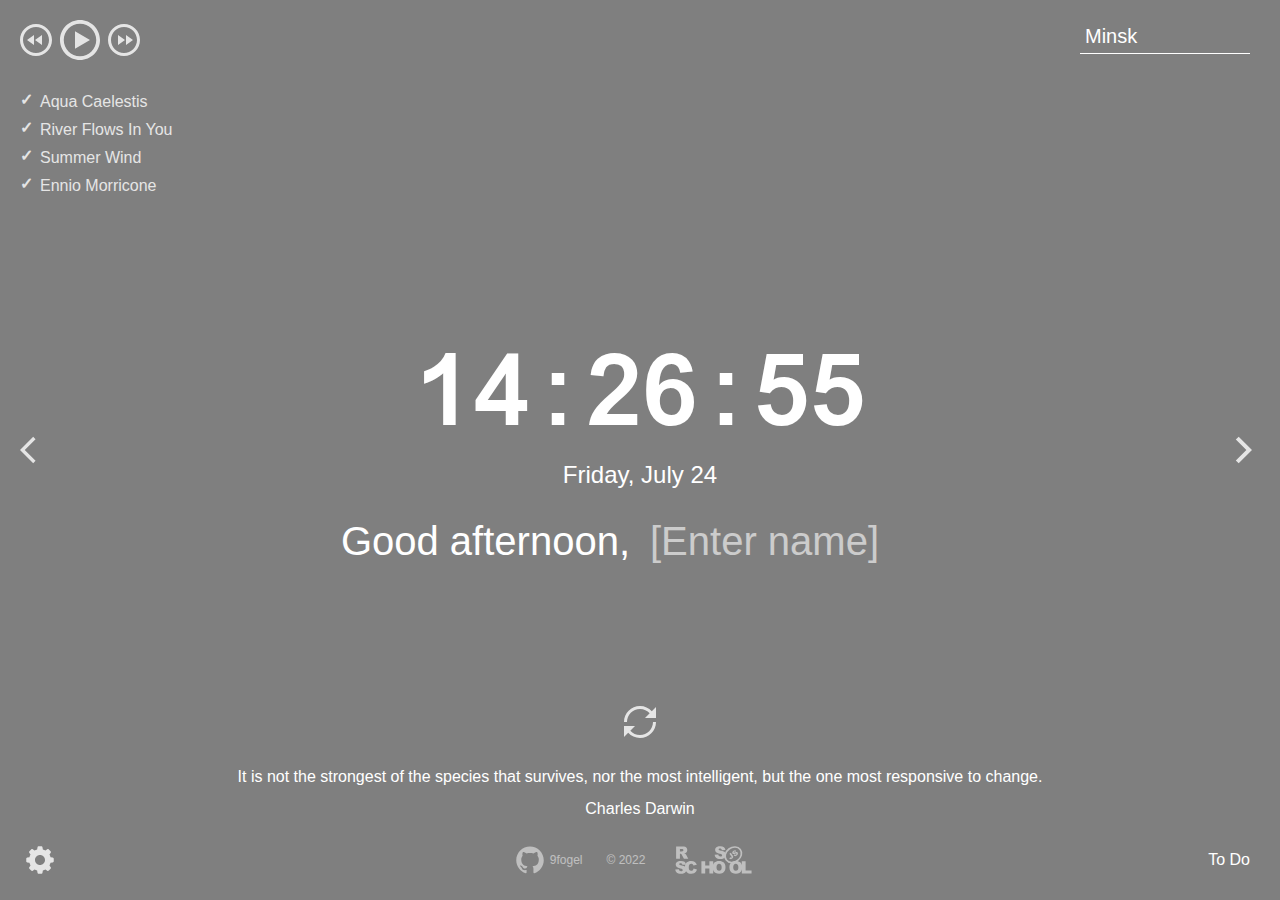
<file: momentum/index.html>
<!DOCTYPE html>
<html lang="en">
<head>
  <meta charset="UTF-8" />
  <meta name="viewport" content="width=device-width, initial-scale=1.0" />
  <link href="assets/favicon.ico" rel="shortcut icon" />
  <link rel="stylesheet" href="css/owfont-regular.css">
  <link rel="stylesheet" href="css/style.css" />
  <title>momentum</title>
</head>
<body>
  <header class="header">
    <div class="player">
      <!-- <audio class="audio" src="assets/sounds/Aqua Caelestis.mp3"></audio> -->
      <div class="player-controls">
        <button class="play-prev player-icon"></button>
        <button class="play player-icon"></button>
        <button class="play-next player-icon"></button>
      </div>
      <ul class="play-list"></ul>
    </div>
    <div class="weather">
      <input type="text" class="city default" value='Minsk'/>
      <i class="weather-icon owf"></i>
      <!-- <div class="temperature"></div>
      <div class="weather-description"></div> -->
      <div class="weather-error"></div>
      <div class="description-container">
        <span class="temperature"></span>
        <span class="weather-description"></span>
      </div>
      <div class="wind"></div>
      <div class="humidity"></div>
    </div>
  </header>
  <main class="main">
    <div class="slider-icons">
      <button class="slide-prev slider-icon"></button>
      <button class="slide-next slider-icon"></button>
    </div>
    <time class="time"></time>
    <date class="date"></date>
    <div class="greeting-container">
      <span class="greeting"></span>
      <input type="text" class="name" />
    </div>
  </main>
  <footer class="footer">
    <button class="change-quote"></button>
    <div>
      <div class="quote"></div>
      <div class="author"></div>
    </div>
    <div class="footer-footer">
      <div class="settings"></div>
      <div class="settings-menu">
        <div class="settings-item">
          <h3 class="settings-title lang-title">Language</h3>
          <div class="language-choise">
            <div class="lang">
              <input type="radio" class="custom-radio english-lang checked" id="en" name="en" value="en" checked>
              <label for="En">English</label>
            </div>
            <div class="lang">
              <input type="radio" class="custom-radio russian-lang" id="ru" name="ru" value="ru">
              <label for="En">Russian</label>
            </div>
          </div>
        </div>
      <div class="settings-arrow"></div>
      </div>
      <ul class="footer-icons">
          <li class="github">
            <a class="footer-link github-link" href="https://github.com/9fogel" target="_blank">
              <svg width="40" height="40" viewBox="0 0 96 95" fill="none" xmlns="http://www.w3.org/2000/svg">
                <path fill-rule="evenodd" clip-rule="evenodd" d="M48 15C29.7675 15 15 29.7675 15 48C15 62.6025 24.4462 74.9363 37.5637 79.3088C39.2137 79.5975 39.8325 78.6075 39.8325 77.7413C39.8325 76.9575 39.7913 74.3588 39.7913 71.595C31.5 73.1213 29.355 69.5738 28.695 67.7175C28.3237 66.7688 26.715 63.84 25.3125 63.0563C24.1575 62.4375 22.5075 60.9113 25.2712 60.87C27.87 60.8288 29.7263 63.2625 30.345 64.2525C33.315 69.2438 38.0588 67.8413 39.9563 66.975C40.245 64.83 41.1112 63.3863 42.06 62.5613C34.7175 61.7363 27.045 58.89 27.045 46.2675C27.045 42.6788 28.3237 39.7088 30.4275 37.3988C30.0975 36.5738 28.9425 33.1913 30.7575 28.6538C30.7575 28.6538 33.5213 27.7875 39.8325 32.0363C42.4725 31.2938 45.2775 30.9225 48.0825 30.9225C50.8875 30.9225 53.6925 31.2938 56.3325 32.0363C62.6438 27.7463 65.4075 28.6538 65.4075 28.6538C67.2225 33.1913 66.0675 36.5738 65.7375 37.3988C67.8412 39.7088 69.12 42.6375 69.12 46.2675C69.12 58.9313 61.4063 61.7363 54.0638 62.5613C55.26 63.5925 56.2913 65.5725 56.2913 68.6663C56.2913 73.08 56.25 76.6275 56.25 77.7413C56.25 78.6075 56.8687 79.6388 58.5187 79.3088C71.5538 74.9363 81 62.5613 81 48C81 29.7675 66.2325 15 48 15Z" fill="white"/>
              </svg>
              <span>9fogel</span>
            </a>
          </li>
          <li class="year">&copy; 2022</li>
          <li class="rs-logo">
            <a class="footer-link" href="https://rs.school/js/" target="_blank">
              <svg width="89" height="40" viewBox="0 0 214 96" fill="none" xmlns="http://www.w3.org/2000/svg">
                <path d="M109.75 35.3843L118.482 34.8199C118.681 36.2475 119.046 37.3099 119.644 38.0734C120.607 39.2686 121.935 39.8662 123.694 39.8662C124.989 39.8662 126.018 39.5674 126.715 38.9366C127.379 38.4386 127.778 37.6419 127.778 36.8119C127.778 36.0151 127.412 35.2515 126.782 34.7535C126.118 34.1559 124.557 33.5584 122.101 33.0272C118.083 32.1308 115.195 30.9356 113.502 29.4085C111.809 27.9809 110.846 25.8893 110.912 23.665C110.912 22.1378 111.377 20.6107 112.24 19.3491C113.236 17.9215 114.598 16.7928 116.224 16.162C117.984 15.3984 120.441 15 123.528 15C127.313 15 130.201 15.6972 132.193 17.1248C134.185 18.5191 135.38 20.7767 135.745 23.8642L127.114 24.3622C126.881 23.0342 126.416 22.0714 125.653 21.4406C124.889 20.8099 123.893 20.5111 122.599 20.5111C121.536 20.5111 120.739 20.7435 120.208 21.1751C119.71 21.5734 119.378 22.171 119.411 22.835C119.411 23.333 119.677 23.7978 120.075 24.0966C120.507 24.495 121.536 24.8602 123.163 25.1922C127.18 26.0553 130.035 26.9185 131.795 27.8149C133.554 28.7113 134.816 29.8068 135.579 31.1016C136.376 32.4296 136.775 33.9567 136.741 35.5171C136.741 37.3763 136.21 39.2354 135.148 40.7958C134.052 42.4225 132.525 43.6841 130.732 44.4477C128.84 45.2777 126.45 45.7093 123.595 45.7093C118.548 45.7093 115.062 44.7465 113.104 42.7877C111.145 40.829 109.983 38.3722 109.75 35.3843ZM17.0915 45.2113V15.5312H32.3964C35.2183 15.5312 37.4095 15.7636 38.9034 16.2616C40.3642 16.7264 41.659 17.6891 42.5221 18.9839C43.4849 20.4115 43.9497 22.0714 43.9165 23.7978C44.0161 26.7193 42.5221 29.5081 39.9658 30.9688C38.9698 31.5332 37.8742 31.9316 36.7455 32.1308C37.5754 32.3632 38.4054 32.7616 39.1358 33.2264C39.7002 33.6912 40.165 34.2223 40.5966 34.7867C41.0946 35.3511 41.5262 35.9819 41.8913 36.6459L46.34 45.2445H35.9155L31.002 36.1147C30.3712 34.9527 29.84 34.1891 29.3421 33.8239C28.6781 33.3592 27.8813 33.1268 27.0845 33.1268H26.2877V45.1781H17.0915V45.2113ZM26.2877 27.5493H30.172C31.002 27.4829 31.7988 27.3501 32.5956 27.1509C33.1932 27.0513 33.7243 26.7193 34.0895 26.2213C34.9859 25.0262 34.8531 23.333 33.7575 22.3038C33.16 21.8058 31.998 21.5402 30.338 21.5402H26.2877V27.5493ZM15 70.6419L23.7314 70.0775C23.9306 71.505 24.2958 72.5674 24.8934 73.331C25.8229 74.5262 27.1841 75.1569 28.9437 75.1569C30.2384 75.1569 31.2676 74.8581 31.9648 74.2274C32.6288 73.6962 33.0272 72.9326 33.0272 72.1026C33.0272 71.3058 32.662 70.5423 32.0312 70.0443C31.3672 69.4467 29.8068 68.8491 27.3169 68.3179C23.2998 67.4215 20.4115 66.2264 18.7183 64.6992C17.0252 63.2716 16.0624 61.1801 16.1288 58.9557C16.1288 57.4286 16.5936 55.9014 17.4567 54.6398C18.4527 53.2123 19.8139 52.0835 21.4406 51.4527C23.2002 50.6891 25.6569 50.2907 28.7445 50.2907C32.5292 50.2907 35.4175 50.9879 37.4095 52.4155C39.4014 53.8431 40.5634 56.0674 40.9286 59.1549L32.2968 59.6529C32.0644 58.325 31.5996 57.3622 30.836 56.7314C30.1056 56.1006 29.0765 55.8018 27.7817 55.835C26.7193 55.835 25.9225 56.0674 25.3913 56.5322C24.8602 56.9306 24.5614 57.5282 24.5946 58.1922C24.5946 58.6901 24.8602 59.1549 25.2585 59.4537C25.6901 59.8521 26.7193 60.2173 28.3461 60.5493C32.3632 61.4125 35.2183 62.2757 36.9779 63.172C38.7374 64.0684 39.999 65.164 40.7626 66.4588C41.5594 67.7867 41.9577 69.3139 41.9577 70.841C41.9577 72.7002 41.3934 74.5262 40.3642 76.0865C39.2686 77.7133 37.7414 78.9749 35.9487 79.7384C34.0563 80.5684 31.666 81 28.8109 81C23.7646 81 20.2787 80.0372 18.3199 78.0785C16.3612 76.0865 15.2656 73.6298 15 70.6419Z" fill="white"/>
                <path d="M59.1549 68.3179L67.1891 70.7414C66.7576 72.7666 65.8612 74.6921 64.6328 76.3853C63.504 77.8793 62.0101 79.0412 60.3169 79.8048C58.5906 80.5684 56.3994 80.9668 53.7435 80.9668C50.5231 80.9668 47.8672 80.502 45.8421 79.5724C43.7837 78.6429 42.0242 76.9829 40.5302 74.6257C39.0362 72.2686 38.3058 69.2475 38.3058 65.5624C38.3058 60.6489 39.6006 56.8642 42.2234 54.2414C44.8461 51.6187 48.5312 50.2907 53.3119 50.2907C57.0634 50.2907 59.9849 51.0543 62.1429 52.5483C64.2676 54.0754 65.8612 56.3994 66.9235 59.5201L58.8229 61.3129C58.6238 60.6157 58.325 59.9185 57.9266 59.3209C57.4286 58.6237 56.7978 58.0925 56.0342 57.6942C55.2706 57.2958 54.4075 57.1298 53.5443 57.1298C51.4527 57.1298 49.8592 57.9598 48.7636 59.6529C47.9336 60.8813 47.502 62.84 47.502 65.496C47.502 68.7827 48 71.0402 48.996 72.2686C49.992 73.497 51.3863 74.0946 53.2123 74.0946C54.9718 74.0946 56.2998 73.5966 57.1962 72.6338C58.0926 71.6046 58.7565 70.1771 59.1549 68.3179ZM77.9125 50.7887H87.0755V61.1801H97.1016V50.7887H106.331V80.4688H97.1016V68.4507H87.0755V80.4688H77.9125V50.7887Z" fill="white"/>
                <path d="M105.069 65.6288C105.069 60.7817 106.431 56.997 109.12 54.3078C111.809 51.6187 115.594 50.2575 120.407 50.2575C125.354 50.2575 129.139 51.5855 131.828 54.2414C134.517 56.8974 135.845 60.6157 135.845 65.3964C135.845 68.8823 135.247 71.7042 134.085 73.9286C132.957 76.1197 131.197 77.9125 129.039 79.1076C126.815 80.336 124.059 80.9668 120.773 80.9668C117.42 80.9668 114.664 80.4356 112.473 79.3732C110.215 78.2445 108.356 76.4849 107.128 74.327C105.767 72.003 105.069 69.1147 105.069 65.6288ZM114.232 65.662C114.232 68.6499 114.797 70.8078 115.892 72.1358C116.988 73.4306 118.515 74.0946 120.441 74.0946C122.399 74.0946 123.927 73.4638 125.022 72.169C126.118 70.8742 126.649 68.5835 126.649 65.2636C126.649 62.4748 126.084 60.4165 124.956 59.1549C123.827 57.8602 122.3 57.2294 120.374 57.2294C118.681 57.163 117.054 57.8934 115.926 59.1881C114.797 60.4829 114.232 62.6408 114.232 65.662ZM145.24 65.6288C145.24 60.7817 146.602 56.997 149.291 54.3078C151.98 51.6187 155.765 50.2575 160.578 50.2575C165.525 50.2575 169.343 51.5855 171.999 54.2414C174.655 56.8974 176.016 60.6157 176.016 65.3964C176.016 68.8823 175.418 71.7042 174.257 73.9286C173.128 76.1197 171.368 77.9125 169.21 79.1076C166.986 80.336 164.23 80.9668 160.944 80.9668C157.591 80.9668 154.835 80.4356 152.644 79.3732C150.386 78.2445 148.527 76.4849 147.299 74.327C145.938 72.003 145.24 69.1147 145.24 65.6288ZM154.403 65.662C154.403 68.6499 154.968 70.8078 156.063 72.1358C157.159 73.4306 158.686 74.0946 160.612 74.0946C162.57 74.0946 164.098 73.4638 165.193 72.169C166.289 70.8742 166.82 68.5835 166.82 65.2636C166.82 62.4748 166.256 60.4165 165.127 59.1549C163.998 57.8602 162.471 57.2294 160.545 57.2294C158.852 57.163 157.192 57.8934 156.097 59.1881C154.968 60.4829 154.403 62.6408 154.403 65.662Z" fill="white"/>
                <path d="M175.053 50.7887H184.216V73.165H198.525V80.4688H175.02V50.7887H175.053Z" fill="white"/>
                <path d="M164.954 49.076C174.179 42.124 177.024 30.3393 171.307 22.7542C165.592 15.1691 153.479 14.6558 144.254 21.6077C135.029 28.5596 132.184 40.3442 137.9 47.9293C143.616 55.5143 155.728 56.0279 164.954 49.076Z" stroke="white" stroke-width="4" stroke-miterlimit="10"/>
                <path d="M145.274 33.16L148.594 30.836L152.677 36.6459C153.374 37.5755 153.905 38.5714 154.304 39.667C154.536 40.497 154.47 41.3934 154.138 42.1901C153.706 43.1861 153.009 44.0161 152.079 44.6137C150.984 45.3773 150.054 45.8089 149.258 45.9417C148.494 46.0745 147.697 45.9417 146.967 45.6097C146.17 45.2113 145.473 44.6469 144.942 43.9165L147.797 41.2606C148.029 41.6258 148.328 41.9578 148.66 42.2233C148.892 42.3893 149.158 42.4889 149.457 42.4889C149.689 42.4889 149.922 42.3893 150.088 42.2565C150.42 42.0573 150.652 41.659 150.619 41.2606C150.519 40.6962 150.287 40.1318 149.922 39.7002L145.274 33.16ZM155.233 36.8451L158.255 34.4547C158.587 34.8531 159.018 35.1519 159.483 35.3179C160.147 35.5171 160.844 35.3843 161.408 34.9527C161.807 34.6871 162.139 34.3219 162.272 33.8571C162.471 33.2596 162.139 32.5956 161.541 32.3964C161.442 32.3632 161.342 32.33 161.242 32.33C160.844 32.2968 160.147 32.4628 159.118 32.8944C157.425 33.5916 156.097 33.8571 155.101 33.7576C154.138 33.658 153.241 33.16 152.71 32.33C152.312 31.7656 152.113 31.1016 152.079 30.4376C152.079 29.674 152.279 28.9105 152.71 28.2797C153.341 27.3833 154.105 26.6197 155.034 26.0221C156.429 25.0594 157.657 24.5946 158.719 24.5946C159.782 24.5946 160.778 25.0926 161.707 26.1217L158.719 28.4789C158.122 27.7153 156.993 27.5493 156.229 28.1469L156.13 28.2465C155.798 28.4457 155.565 28.7445 155.433 29.1097C155.333 29.3753 155.399 29.6741 155.565 29.9064C155.698 30.0724 155.897 30.2052 156.13 30.2052C156.395 30.2384 156.86 30.1056 157.524 29.8068C159.184 29.1097 160.446 28.7113 161.309 28.5785C162.039 28.4457 162.803 28.5121 163.5 28.8109C164.131 29.0765 164.662 29.5413 165.027 30.1056C165.492 30.7696 165.758 31.5664 165.791 32.3964C165.824 33.2596 165.592 34.0895 165.127 34.8199C164.529 35.7163 163.766 36.4799 162.869 37.0775C161.043 38.339 159.549 38.8702 158.354 38.671C157.059 38.4718 155.997 37.8079 155.233 36.8451Z" fill="white"/>
                </svg>
            </a>
          </li>
      </ul>
      <div class="to-do-icon">To Do</div>
      <div class="to-do-menu">
        <div class="to-do-header">
          <h3 class="to-do-title">Today</h3>
          <div class="more-actions"></div>
        </div> 
        <div class="dropdown drop-down-hidden">
          <ul class="actions-list">
            <li class="action-item action-clear">Clear the list</li>
            <li class="action-item action-edit">Edit items</li>
          </ul>
        </div>       
        <div class="to-do-list-wrapper">
          <ul class="to-do-list">
            <li class="to-do-item empty-item">
              <p class="empty-text">Add a todo to get started</p>
              <button class="add-to-do-btn">New ToDo</button>
            </li>
          </ul>
        </div>
        <div class="to-do-arrow"></div>
        <footer class="to-do-footer">
          <input class="to-do-input new-to-do" type="text" placeholder="New ToDo">
        </footer>
      </div>
    </div>
  </footer>
  <script type="module" src="js/script.js"></script>
  <!-- <script src="js/playList.js"></script> -->
</body>
</html>
</file>
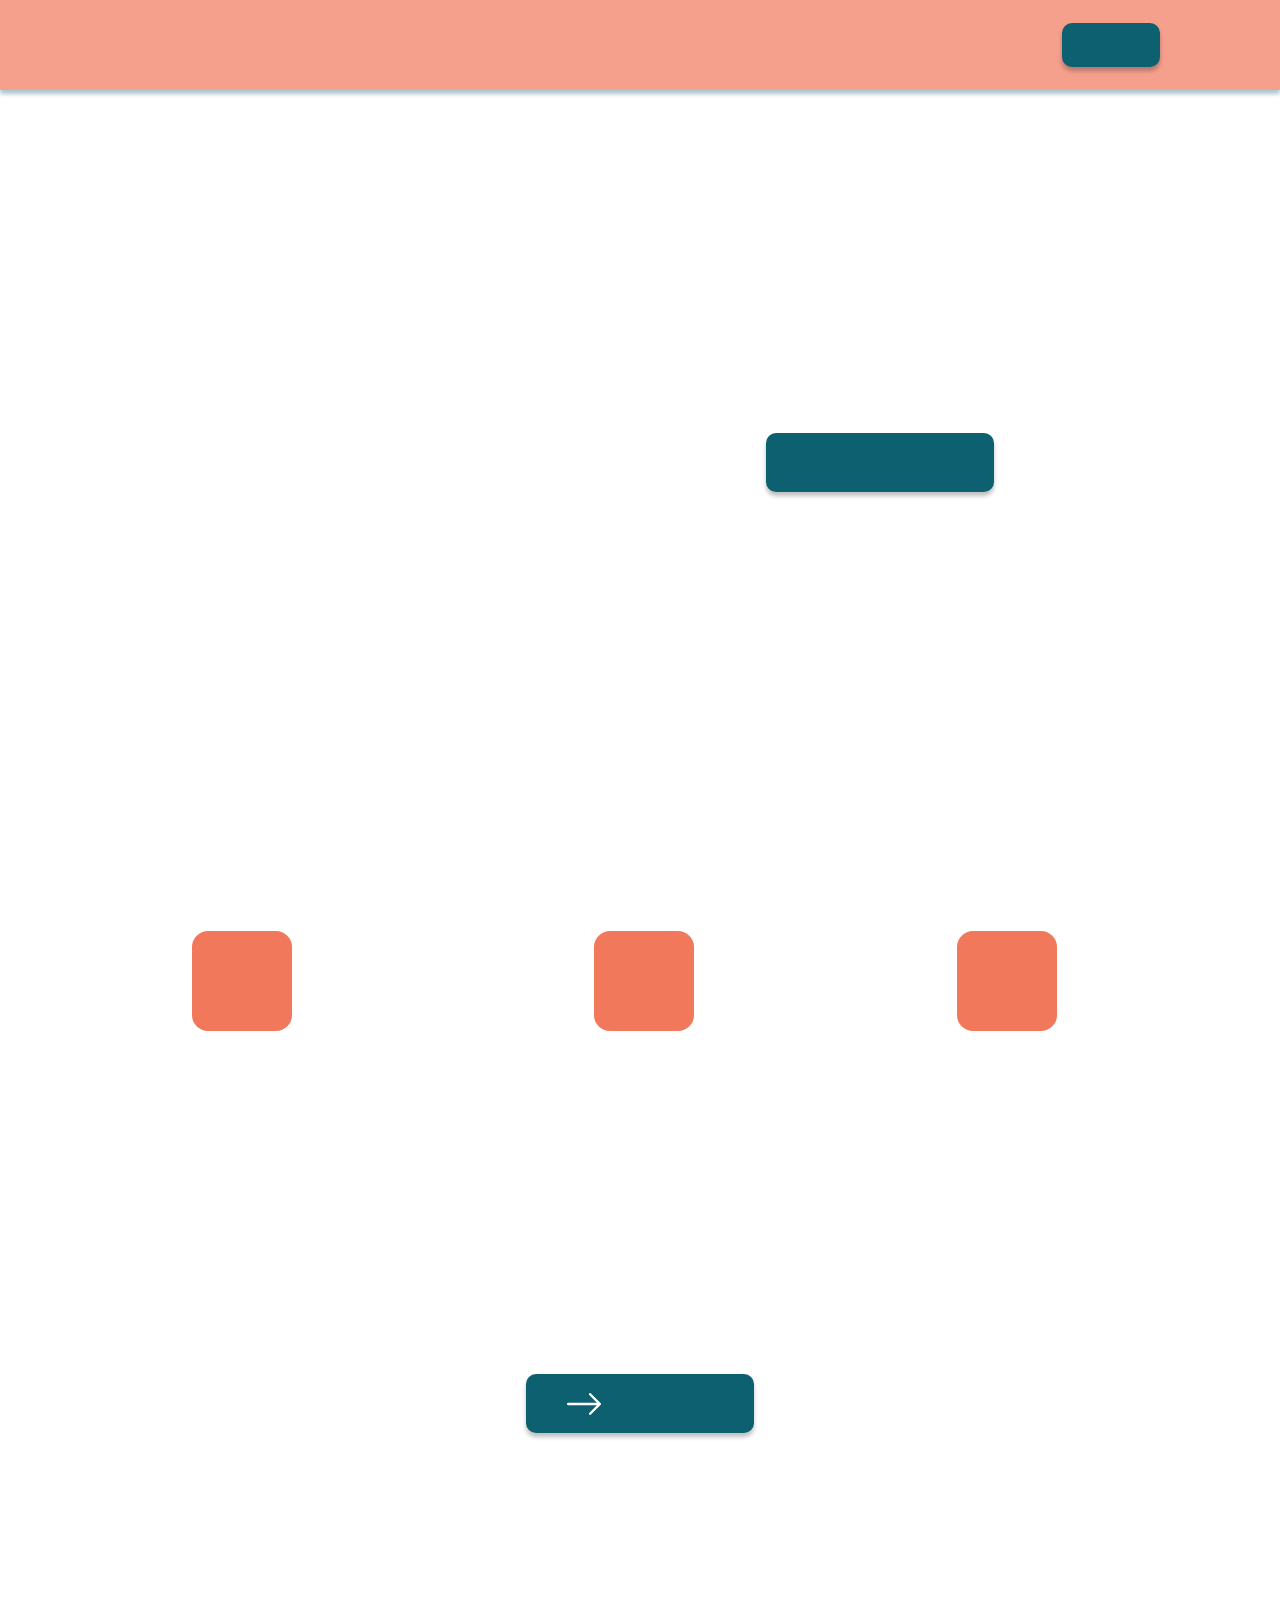
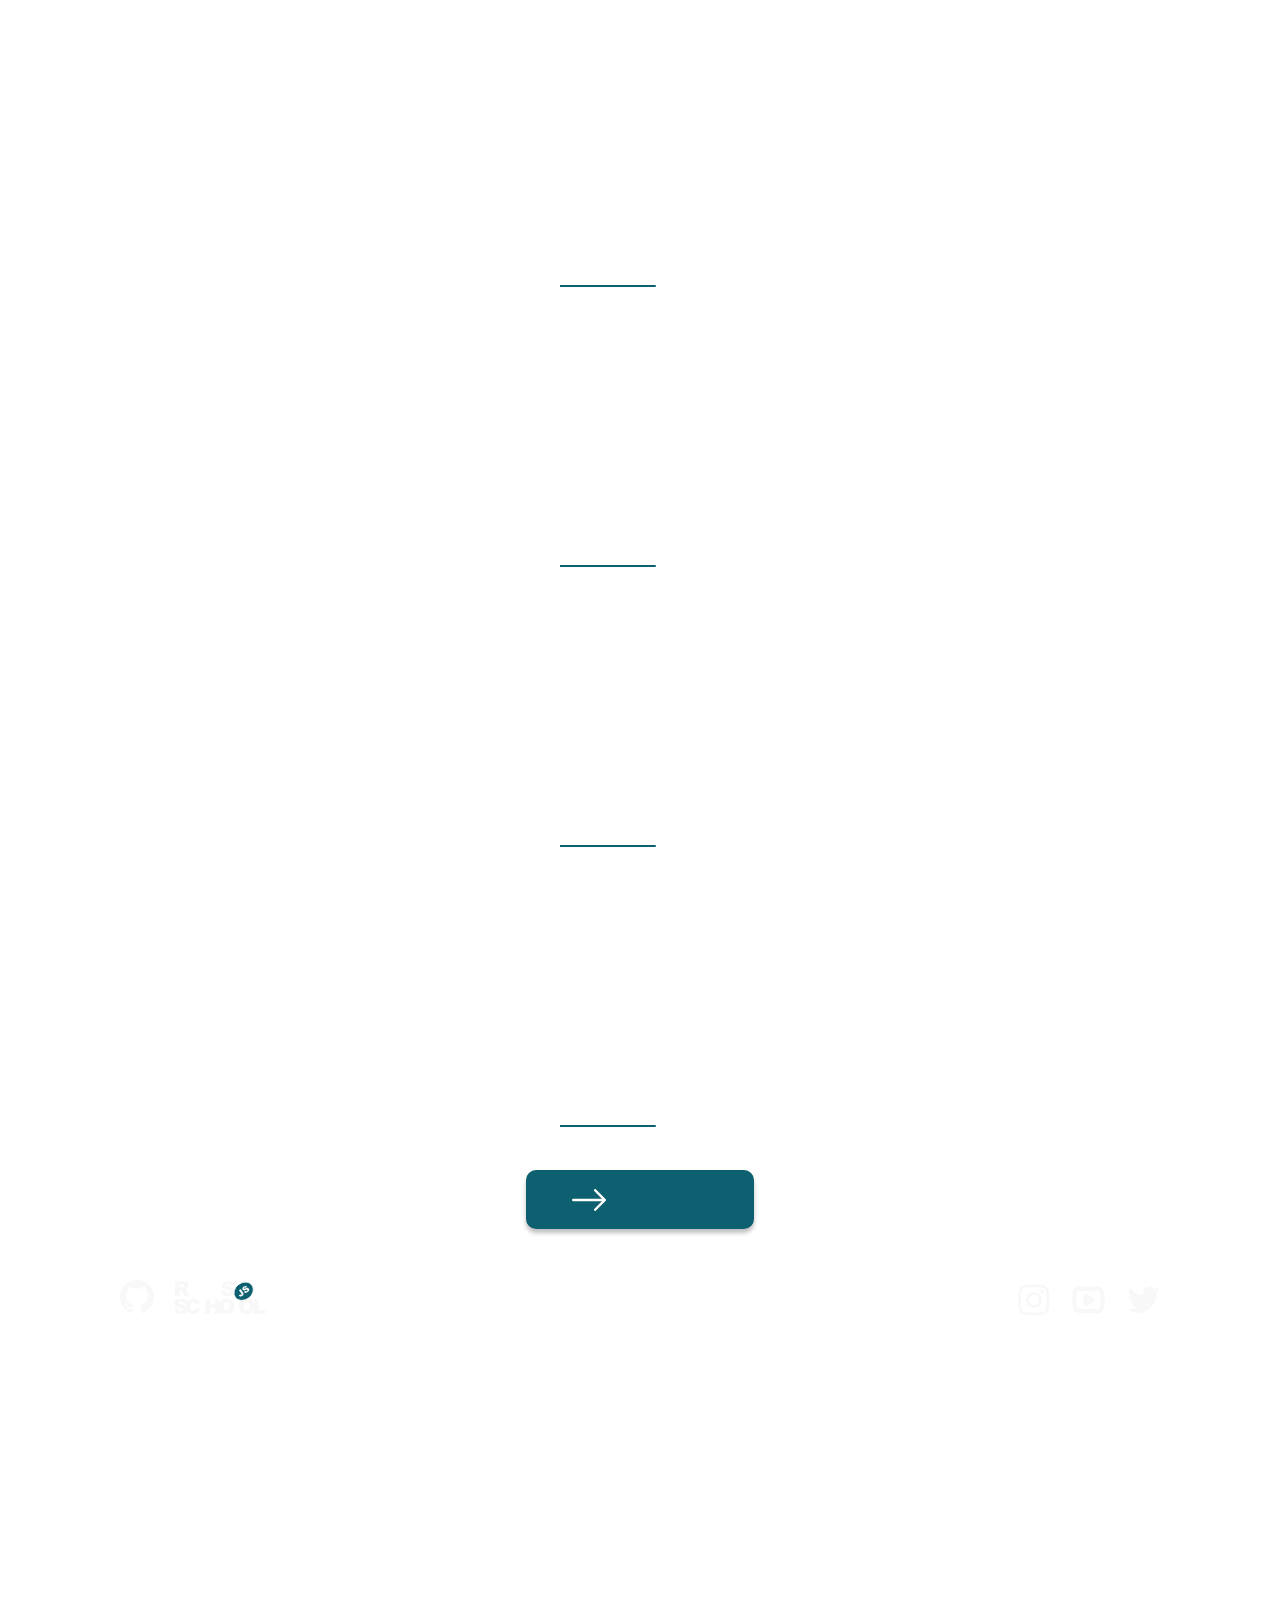
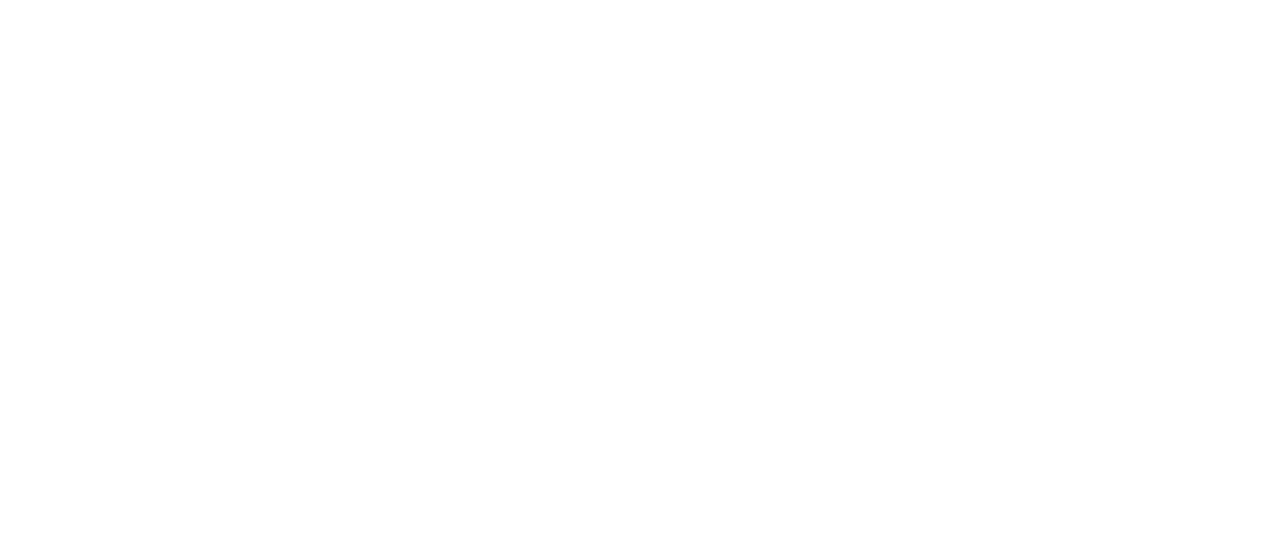
<file: travel/index.html>
<!DOCTYPE html>
<html lang="zxx">
<head>
  <meta charset="UTF-8">
  <meta http-equiv="X-UA-Compatible" content="IE=edge">
  <meta name="viewport" content="width=device-width, initial-scale=1.0">
  <title>Travel</title>
  <link rel="stylesheet" href="./style.css">
  <link rel="icon" href="./assets/img/Favicon.ico">
</head>
<body>
  <div class="wrapper">
    <header class="header">
      <div class="container header-container">
        <div class="header-content">
          <div class="logo">
            <img class="logo-image" src="./assets/img/logo.svg" alt="Travel Portal logo" width="30" height="30" >
            <span class="logo-text">Travel Portal</span>
          </div>
          <button class="burger visually-hidden"></button>
          <nav class="navigation">
            <button class="nav-close visually-hidden"></button>
            <ul class="nav-list">
              <li class="nav-item">
                <a class="nav-link" href="#preview">How It Works</a>
              </li>
              <li class="nav-item">
                <a class="nav-link" href="#steps">Plan Your Trip</a>
              </li>
              <li class="nav-item">
                <a class="nav-link" href="#destinations">Destinations</a>
              </li>
              <li class="nav-item">
                <a class="nav-link" href="#stories">Travel Stories</a>
              </li>
              <li class="nav-item visually-hidden mobile-login">
                <a class="nav-link" href="#account">Account</a>
              </li>
              <li class="nav-item visually-hidden">
                <a class="nav-link" href="#socials">Social Media</a>
              </li>
            </ul>
          </nav>
          <button class="login-button">Login</button>
        </div>
      </div>
    </header>

    <main class="main">
      <div class="container">
        <section class="preview" id="preview">
          <div class="preview-content">
            <h1 class="main-title">Explore the beauty of the World</h1>
            <p class="preview-text">Receive personalized recommendations for countries, hotels, activities and more</p>
            <form class="form-search">
              <div class="search-label">
                <input class="search-input" type="search" name="search" placeholder="What would you like to do?">
                <button class="search-button">Start Planning</button>
              </div>
            </form>
            
          </div>
        </section>
        <section class="steps" id="steps">
          <h2 class="section-title">3 Steps to the perfect trip</h2>
          <ul class="steps-list">
            <li class="steps-item step-item-left">
              <div class="step-icon-bg step-icon-bg-left">
                <img class="step-icon responsive" src="./assets/img/step-1-icon.svg" alt="step-1-icon" width="50" height="45">
              </div>
              Tell us what you want to do
            </li>
            <li class="steps-item step-item-center">
              <div class="step-icon-bg">
                <img class="step-icon responsive" src="./assets/img/step-2-icon.svg" alt="step-2-icon" width="52" height="52">
              </div>
              Share us preferable dates </li>
            <li class="steps-item step-item-right">
              <div class="step-icon-bg step-icon-bg-right">
                <img class="step-icon responsive" src="./assets/img/step-3-icon.svg" alt="step-3-icon" width="60" height="45">
              </div>
              We will give you recommendations</li>
          </ul>
        </section>
        <section class="destinations" id="destinations">
          <h2 class="section-title">Popular destinations</h2>
          <div class="slider">
            <div class="slider-arrows visually-hidden">
              <img class="slider-arrow left-arrow" src="./assets/img/slider-arrow-left.svg" alt="left slider arrow" width="30" height="30">
              <img class="slider-arrow right-arrow" src="./assets/img/slider-arrow-right.svg" alt="left slider arrow" width="30" height="30">
            </div>
            <ul class="slider-list">
              <li class="slider-item left-item">
                <figure class="slider-item-figure">
                  <img class="slider-image desktop" 
                        src="./assets/img/Spain.jpg"
                        srcset="./assets/img/Spain-mobile.jpg 720w,
                                ./assets/img/Spain.jpg 800w"
                        sizes="(max-width: 500px) 300px,
                                (max-width: 1024px) 400px,
                                (max-width: 1440px) 800px,
                                (max-width: 3000px) 800px"
                        alt="Spain-photo">
                  <img class="slider-image visually-hidden" 
                        src="./assets/img/Spain-mobile.jpg" 
                        srcset="./assets/img/Spain-mobile.jpg 720w"
                        sizes="(max-width: 320px) 290px,
                                (max-width: 360px) 333px,
                                (max-width: 380px) 350px,
                                (max-width: 391px) 360px"
                        alt="Spain-photo-mobile">
                  <figcaption class="slider-description">Spain</figcaption> 
                </figure>
              </li>
              <li class="slider-item active-item rightend">
                <figure class="slider-item-figure">
                  <img class="slider-image desktop" 
                        src="./assets/img/Japan.jpg" 
                        srcset="./assets/img/Japan-mobile.jpg 720w,
                                ./assets/img/Japan.jpg 800w"
                        sizes="(max-width: 500px) 300px,
                                (max-width: 1024px) 400px,
                                (max-width: 1440px) 800px,
                                (max-width: 3000px) 800px"
                        alt="Japan-photo">
                  <img class="slider-image visually-hidden" 
                        src="./assets/img/Japan-mobile.jpg" 
                        srcset="./assets/img/Japan-mobile.jpg 720w"
                        sizes="(max-width: 320px) 290px,
                                (max-width: 360px) 333px,
                                (max-width: 380px) 350px,
                                (max-width: 391px) 360px"
                        alt="Japan-photo-mobile">
                  <figcaption class="slider-description">Japan</figcaption>
                </figure>
              </li>
              <li class="slider-item right-item">
                <figure class="slider-item-figure">
                  <img class="slider-image desktop" 
                        src="./assets/img/USA.jpg" 
                        srcset="./assets/img/USA-mobile.jpg 720w,
                                ./assets/img/USA.jpg 800w"
                        sizes="(max-width: 500px) 300px,
                                (max-width: 1024px) 400px,
                                (max-width: 1440px) 800px,
                                (max-width: 3000px) 800px"
                        alt="USA-photo">
                  <img class="slider-image visually-hidden" 
                        src="./assets/img/USA-mobile.jpg" 
                        srcset="./assets/img/USA-mobile.jpg 720w"
                        sizes="(max-width: 320px) 290px,
                                (max-width: 360px) 333px,
                                (max-width: 380px) 350px,
                                (max-width: 391px) 360px"
                        alt="USA-photo-mobile">
                  <figcaption class="slider-description">USA</figcaption> 
                </figure>
              </li>
            </ul>
            <ul class="pagination-list">
              <li class="pagination-item">
                <img class="desktop pagination-circle" src="./assets/img/pagination.svg" alt="pagination" width="20" height="20">
                <img class="visually-hidden pagination-circle-mobile" src="./assets/img/pagination-active.svg" alt="pagination" width="8" height="8">
              </li>
              <li class="pagination-item">
                <img class="desktop pagination-circle" src="./assets/img/pagination-active.svg" alt="pagination" width="20" height="20">
                <img class="visually-hidden pagination-circle-mobile" src="./assets/img/pagination.svg" alt="pagination" width="8" height="8">
              </li>
              <li class="pagination-item">
                <img class="desktop pagination-circle" src="./assets/img/pagination.svg" alt="pagination" width="20" height="20">
                <img class="visually-hidden pagination-circle-mobile" src="./assets/img/pagination.svg" alt="pagination" width="8" height="8">
              </li>
            </ul>
          </div>
          <button class="arrow-button">
            <svg class="arrow-button-icon desktop" width="40" height="40" viewBox="0 0 40 41" fill="none" xmlns="http://www.w3.org/2000/svg">
              <path fill-rule="evenodd" clip-rule="evenodd" d="M2.5 20.5C2.5 20.1685 2.6317 19.8505 2.86612 19.6161C3.10054 19.3817 3.41848 19.25 3.75 19.25H33.2325L25.365 11.385C25.1303 11.1503 24.9984 10.8319 24.9984 10.5C24.9984 10.1681 25.1303 9.84971 25.365 9.61499C25.5997 9.38028 25.9181 9.24841 26.25 9.24841C26.5819 9.24841 26.9003 9.38028 27.135 9.61499L37.135 19.615C37.2514 19.7311 37.3438 19.869 37.4068 20.0209C37.4698 20.1728 37.5022 20.3356 37.5022 20.5C37.5022 20.6644 37.4698 20.8272 37.4068 20.9791C37.3438 21.1309 37.2514 21.2689 37.135 21.385L27.135 31.385C26.9003 31.6197 26.5819 31.7516 26.25 31.7516C25.9181 31.7516 25.5997 31.6197 25.365 31.385C25.1303 31.1503 24.9984 30.8319 24.9984 30.5C24.9984 30.1681 25.1303 29.8497 25.365 29.615L33.2325 21.75H3.75C3.41848 21.75 3.10054 21.6183 2.86612 21.3839C2.6317 21.1495 2.5 20.8315 2.5 20.5Z" fill="white"/>
            </svg>
            <svg class="arrow-button-icon visually-hidden" width="10" height="10" viewBox="0 0 10 10" fill="none" xmlns="http://www.w3.org/2000/svg">
              <path fill-rule="evenodd" clip-rule="evenodd" d="M0.625 5C0.625 4.91712 0.657924 4.83763 0.716529 4.77903C0.775134 4.72042 0.85462 4.6875 0.9375 4.6875H8.30813L6.34125 2.72125C6.28257 2.66257 6.24961 2.58298 6.24961 2.5C6.24961 2.41701 6.28257 2.33743 6.34125 2.27875C6.39993 2.22007 6.47952 2.1871 6.5625 2.1871C6.64548 2.1871 6.72507 2.22007 6.78375 2.27875L9.28375 4.77875C9.31285 4.80778 9.33594 4.84226 9.3517 4.88023C9.36745 4.91819 9.37556 4.95889 9.37556 5C9.37556 5.0411 9.36745 5.0818 9.3517 5.11977C9.33594 5.15773 9.31285 5.19222 9.28375 5.22125L6.78375 7.72125C6.72507 7.77993 6.64548 7.81289 6.5625 7.81289C6.47952 7.81289 6.39993 7.77993 6.34125 7.72125C6.28257 7.66257 6.24961 7.58298 6.24961 7.5C6.24961 7.41701 6.28257 7.33743 6.34125 7.27875L8.30813 5.3125H0.9375C0.85462 5.3125 0.775134 5.27957 0.716529 5.22097C0.657924 5.16236 0.625 5.08288 0.625 5V5Z" fill="white"/>
            </svg>
            Find More
          </button>
        </section>
        <section class="stories" id="stories">
          <h2 class="section-title">Travel stories</h2>
          <div class="stories-cards">
            <div class="card">
              <img class="card-image desktop" src="./assets/img/stories-image-1.jpg" alt="stories-image-1" width="400" height="250">
              <img class="card-image visually-hidden" src="./assets/img/stories-mobile-1.jpg" alt="stories-mobile-1" width="155" height="130">
              <div class="card-description">
                <h3 class="card-title">10 Photos of Attractive Thailand</h3>
                <p class="card-text">Lorem ipsum dolor sit amet, consectetur adipiscing elit, sed do eiusmod tempor incididunt ut labore et dolore magna aliqua. Ut enim ad minim veniam, quis nostrud exercitation ullamco laboris nisi ut aliquip ex ea commodo consequat. Duis aute irure dolor in reprehenderit in voluptate velit esse cillum dolore eu fugiat nulla pariatur. Excepteur sint occaecat cupidatat non proident, sunt in culpa qui officia deserunt mollit anim id est laborum.Lorem ipsum dolor sit amet, consectetur adipiscing elit... </p>
                <a class="read-more" href="#">Read More</a>
              </div>
            </div>          
            <div class="card">
              <img class="card-image desktop" src="./assets/img/stories-image-2.jpg" alt="stories-image-2" width="400" height="250">
              <img class="card-image visually-hidden" src="./assets/img/stories-mobile-2.jpg" alt="stories-mobile-2" width="155" height="130">
              <div class="card-description">
                <h3 class="card-title">Canyonlands National Park, Utah</h3>
                <p class="card-text">Lorem ipsum dolor sit amet, consectetur adipiscing elit, sed do eiusmod tempor incididunt ut labore et dolore magna aliqua. Ut enim ad minim veniam, quis nostrud exercitation ullamco laboris nisi ut aliquip ex ea commodo consequat. Duis aute irure dolor in reprehenderit in voluptate velit esse cillum dolore eu fugiat nulla pariatur. Excepteur sint occaecat cupidatat non proident, sunt in culpa qui officia deserunt mollit anim id est laborum.Lorem ipsum dolor sit amet, consectetur adipiscing elit... </p>
                <a class="read-more" href="#">Read More</a>
              </div>
            </div>
            <div class="card">
              <img class="card-image desktop" src="./assets/img/stories-image-3.jpg" alt="stories-image-3" width="400" height="250">
              <img class="card-image visually-hidden" src="./assets/img/stories-mobile-3.jpg" alt="stories-mobile-3" width="155" height="130">
              <div class="card-description">
                <h3 class="card-title">I left my heart in the Mountains!</h3>
                <p class="card-text">Lorem ipsum dolor sit amet, consectetur adipiscing elit, sed do eiusmod tempor incididunt ut labore et dolore magna aliqua. Ut enim ad minim veniam, quis nostrud exercitation ullamco laboris nisi ut aliquip ex ea commodo consequat. Duis aute irure dolor in reprehenderit in voluptate velit esse cillum dolore eu fugiat nulla pariatur. Excepteur sint occaecat cupidatat non proident, sunt in culpa qui officia deserunt mollit anim id est laborum.Lorem ipsum dolor sit amet, consectetur adipiscing elit... </p>
                <a class="read-more" href="#">Read More</a>
              </div>
            </div>
            <div class="card last-card">
              <img class="card-image desktop" src="./assets/img/stories-image-4.jpg" alt="stories-image-4" width="400" height="250">
              <img class="card-image visually-hidden" src="./assets/img/stories-mobile-4.jpg" alt="stories-mobile-4" width="155" height="130">
              <div class="card-description">
                <h3 class="card-title">The Longest journey in my life!</h3>
                <p class="card-text">Lorem ipsum dolor sit amet, consectetur adipiscing elit, sed do eiusmod tempor incididunt ut labore et dolore magna aliqua. Ut enim ad minim veniam, quis nostrud exercitation ullamco laboris nisi ut aliquip ex ea commodo consequat. Duis aute irure dolor in reprehenderit in voluptate velit esse cillum dolore eu fugiat nulla pariatur. Excepteur sint occaecat cupidatat non proident, sunt in culpa qui officia deserunt mollit anim id est laborum.Lorem ipsum dolor sit amet, consectetur adipiscing elit... </p>
                <a class="read-more" href="#">Read More</a>
              </div>
            </div>
            <button class="arrow-button stories-button">
              <svg class="arrow-button-icon desktop" width="40" height="40" viewBox="0 0 40 41" fill="none" xmlns="http://www.w3.org/2000/svg">
                <path fill-rule="evenodd" clip-rule="evenodd" d="M2.5 20.5C2.5 20.1685 2.6317 19.8505 2.86612 19.6161C3.10054 19.3817 3.41848 19.25 3.75 19.25H33.2325L25.365 11.385C25.1303 11.1503 24.9984 10.8319 24.9984 10.5C24.9984 10.1681 25.1303 9.84971 25.365 9.61499C25.5997 9.38028 25.9181 9.24841 26.25 9.24841C26.5819 9.24841 26.9003 9.38028 27.135 9.61499L37.135 19.615C37.2514 19.7311 37.3438 19.869 37.4068 20.0209C37.4698 20.1728 37.5022 20.3356 37.5022 20.5C37.5022 20.6644 37.4698 20.8272 37.4068 20.9791C37.3438 21.1309 37.2514 21.2689 37.135 21.385L27.135 31.385C26.9003 31.6197 26.5819 31.7516 26.25 31.7516C25.9181 31.7516 25.5997 31.6197 25.365 31.385C25.1303 31.1503 24.9984 30.8319 24.9984 30.5C24.9984 30.1681 25.1303 29.8497 25.365 29.615L33.2325 21.75H3.75C3.41848 21.75 3.10054 21.6183 2.86612 21.3839C2.6317 21.1495 2.5 20.8315 2.5 20.5Z" fill="white"/>
              </svg>
              <svg class="arrow-button-icon visually-hidden" width="10" height="10" viewBox="0 0 10 10" fill="none" xmlns="http://www.w3.org/2000/svg">
                <path fill-rule="evenodd" clip-rule="evenodd" d="M0.625 5C0.625 4.91712 0.657924 4.83763 0.716529 4.77903C0.775134 4.72042 0.85462 4.6875 0.9375 4.6875H8.30813L6.34125 2.72125C6.28257 2.66257 6.24961 2.58298 6.24961 2.5C6.24961 2.41701 6.28257 2.33743 6.34125 2.27875C6.39993 2.22007 6.47952 2.1871 6.5625 2.1871C6.64548 2.1871 6.72507 2.22007 6.78375 2.27875L9.28375 4.77875C9.31285 4.80778 9.33594 4.84226 9.3517 4.88023C9.36745 4.91819 9.37556 4.95889 9.37556 5C9.37556 5.0411 9.36745 5.0818 9.3517 5.11977C9.33594 5.15773 9.31285 5.19222 9.28375 5.22125L6.78375 7.72125C6.72507 7.77993 6.64548 7.81289 6.5625 7.81289C6.47952 7.81289 6.39993 7.77993 6.34125 7.72125C6.28257 7.66257 6.24961 7.58298 6.24961 7.5C6.24961 7.41701 6.28257 7.33743 6.34125 7.27875L8.30813 5.3125H0.9375C0.85462 5.3125 0.775134 5.27957 0.716529 5.22097C0.657924 5.16236 0.625 5.08288 0.625 5V5Z" fill="white"/>
              </svg>
              See More
            </button>
          </div>
        </section>
      </div>
    </main>

    <footer class="footer" id="socials">
      <div class="container footer-container">
        <ul class="left-icons-list desktop">
          <li class="left-icon">
            <a href="https://github.com/9fogel" target="_blank">
              <svg  fill="currentColor" xmlns="http://www.w3.org/2000/svg" width="34" height="34" viewBox="0 0 24 24">
                <path d="M12 0c-6.626 0-12 5.373-12 12 0 5.302 3.438 9.8 8.207 11.387.599.111.793-.261.793-.577v-2.234c-3.338.726-4.033-1.416-4.033-1.416-.546-1.387-1.333-1.756-1.333-1.756-1.089-.745.083-.729.083-.729 1.205.084 1.839 1.237 1.839 1.237 1.07 1.834 2.807 1.304 3.492.997.107-.775.418-1.305.762-1.604-2.665-.305-5.467-1.334-5.467-5.931 0-1.311.469-2.381 1.236-3.221-.124-.303-.535-1.524.117-3.176 0 0 1.008-.322 3.301 1.23.957-.266 1.983-.399 3.003-.404 1.02.005 2.047.138 3.006.404 2.291-1.552 3.297-1.23 3.297-1.23.653 1.653.242 2.874.118 3.176.77.84 1.235 1.911 1.235 3.221 0 4.609-2.807 5.624-5.479 5.921.43.372.823 1.102.823 2.222v3.293c0 .319.192.694.801.576 4.765-1.589 8.199-6.086 8.199-11.386 0-6.627-5.373-12-12-12z"/>
              </svg>
            </a>
          </li>
          <li class="left-icon">
            <a href="https://rs.school/js-stage0/" target="_blank">
              <svg  id="Layer_1" height="34" fill="currentColor" xmlns="http://www.w3.org/2000/svg" xmlns:xlink="http://www.w3.org/1999/xlink" viewBox="0 0 552.8 205.3">
                <style>.st0{fill="currentColor"}.st1{clip-path:url(#SVGID_2_)}.st2{clip-path:url(#SVGID_4_)}.st3{clip-path:url(#SVGID_6_)}.st4{clip-path:url(#SVGID_8_)}.st5{fill:#0D606F;stroke:currentColor;stroke-width:4;stroke-miterlimit:10}.st6{clip-path:url(#SVGID_8_)}.st6,.st7{fill:none;stroke:currentColor;stroke-width:4;stroke-miterlimit:10}.st8,.st9{clip-path:url(#SVGID_10_)}.st9{fill:none;stroke:fill=#fca902;stroke-width:4;stroke-miterlimit:10}</style><title>rs_school_js</title><path d="M285.4 68l26.3-1.7c.6 4.3 1.7 7.5 3.5 9.8 2.9 3.6 6.9 5.4 12.2 5.4 3.9 0 7-.9 9.1-2.8 2-1.5 3.2-3.9 3.2-6.4 0-2.4-1.1-4.7-3-6.2-2-1.8-6.7-3.6-14.1-5.2-12.1-2.7-20.8-6.3-25.9-10.9-5.1-4.3-8-10.6-7.8-17.3 0-4.6 1.4-9.2 4-13 3-4.3 7.1-7.7 12-9.6 5.3-2.3 12.7-3.5 22-3.5 11.4 0 20.1 2.1 26.1 6.4 6 4.2 9.6 11 10.7 20.3l-26 1.5c-.7-4-2.1-6.9-4.4-8.8s-5.3-2.8-9.2-2.8c-3.2 0-5.6.7-7.2 2-1.5 1.2-2.5 3-2.4 5 0 1.5.8 2.9 2 3.8 1.3 1.2 4.4 2.3 9.3 3.3 12.1 2.6 20.7 5.2 26 7.9 5.3 2.7 9.1 6 11.4 9.9 2.4 4 3.6 8.6 3.5 13.3 0 5.6-1.6 11.2-4.8 15.9-3.3 4.9-7.9 8.7-13.3 11-5.7 2.5-12.9 3.8-21.5 3.8-15.2 0-25.7-2.9-31.6-8.8S286.1 77 285.4 68zM6.3 97.6V8.2h46.1c8.5 0 15.1.7 19.6 2.2 4.4 1.4 8.3 4.3 10.9 8.2 2.9 4.3 4.3 9.3 4.2 14.5.3 8.8-4.2 17.2-11.9 21.6-3 1.7-6.3 2.9-9.7 3.5 2.5.7 5 1.9 7.2 3.3 1.7 1.4 3.1 3 4.4 4.7 1.5 1.7 2.8 3.6 3.9 5.6l13.4 25.9H63L48.2 70.2c-1.9-3.5-3.5-5.8-5-6.9-2-1.4-4.4-2.1-6.8-2.1H34v36.3H6.3zM34 44.4h11.7c2.5-.2 4.9-.6 7.3-1.2 1.8-.3 3.4-1.3 4.5-2.8 2.7-3.6 2.3-8.7-1-11.8-1.8-1.5-5.3-2.3-10.3-2.3H34v18.1zM0 174.2l26.3-1.7c.6 4.3 1.7 7.5 3.5 9.8 2.8 3.6 6.9 5.5 12.2 5.5 3.9 0 7-.9 9.1-2.8 2-1.6 3.2-3.9 3.2-6.4 0-2.4-1.1-4.7-3-6.2-2-1.8-6.7-3.6-14.2-5.2-12.1-2.7-20.8-6.3-25.9-10.9-5.1-4.3-8-10.6-7.8-17.3 0-4.6 1.4-9.2 4-13 3-4.3 7.1-7.7 12-9.6 5.3-2.3 12.7-3.5 22-3.5 11.4 0 20.1 2.1 26.1 6.4s9.5 11 10.6 20.3l-26 1.5c-.7-4-2.1-6.9-4.4-8.8-2.2-1.9-5.3-2.8-9.2-2.7-3.2 0-5.6.7-7.2 2.1-1.6 1.2-2.5 3-2.4 5 0 1.5.8 2.9 2 3.8 1.3 1.2 4.4 2.3 9.3 3.3 12.1 2.6 20.7 5.2 26 7.9 5.3 2.7 9.1 6 11.4 9.9 2.4 4 3.6 8.6 3.6 13.2 0 5.6-1.7 11.1-4.8 15.8-3.3 4.9-7.9 8.7-13.3 11-5.7 2.5-12.9 3.8-21.5 3.8-15.2 0-25.7-2.9-31.6-8.8-5.9-6-9.2-13.4-10-22.4z"/><path d="M133 167.2l24.2 7.3c-1.3 6.1-4 11.9-7.7 17-3.4 4.5-7.9 8-13 10.3-5.2 2.3-11.8 3.5-19.8 3.5-9.7 0-17.7-1.4-23.8-4.2-6.2-2.8-11.5-7.8-16-14.9-4.5-7.1-6.7-16.2-6.7-27.3 0-14.8 3.9-26.2 11.8-34.1s19-11.9 33.4-11.9c11.3 0 20.1 2.3 26.6 6.8 6.4 4.6 11.2 11.6 14.4 21l-24.4 5.4c-.6-2.1-1.5-4.2-2.7-6-1.5-2.1-3.4-3.7-5.7-4.9-2.3-1.2-4.9-1.7-7.5-1.7-6.3 0-11.1 2.5-14.4 7.6-2.5 3.7-3.8 9.6-3.8 17.6 0 9.9 1.5 16.7 4.5 20.4 3 3.7 7.2 5.5 12.7 5.5 5.3 0 9.3-1.5 12-4.4 2.7-3.1 4.7-7.4 5.9-13zm56.5-52.8h27.6v31.3h30.2v-31.3h27.8v89.4h-27.8v-36.2h-30.2v36.2h-27.6v-89.4z"/><path d="M271.3 159.1c0-14.6 4.1-26 12.2-34.1 8.1-8.1 19.5-12.2 34-12.2 14.9 0 26.3 4 34.4 12S364 144 364 158.4c0 10.5-1.8 19-5.3 25.7-3.4 6.6-8.7 12-15.2 15.6-6.7 3.7-15 5.6-24.9 5.6-10.1 0-18.4-1.6-25-4.8-6.8-3.4-12.4-8.7-16.1-15.2-4.1-7-6.2-15.7-6.2-26.2zm27.6.1c0 9 1.7 15.5 5 19.5 3.3 3.9 7.9 5.9 13.7 5.9 5.9 0 10.5-1.9 13.8-5.8s4.9-10.8 4.9-20.8c0-8.4-1.7-14.6-5.1-18.4-3.4-3.9-8-5.8-13.8-5.8-5.1-.2-10 2-13.4 5.9-3.4 3.9-5.1 10.4-5.1 19.5zm93.4-.1c0-14.6 4.1-26 12.2-34.1 8.1-8.1 19.5-12.2 34-12.2 14.9 0 26.4 4 34.4 12S485 144 485 158.4c0 10.5-1.8 19-5.3 25.7-3.4 6.6-8.7 12-15.2 15.6-6.7 3.7-15 5.6-24.9 5.6-10.1 0-18.4-1.6-25-4.8-6.8-3.4-12.4-8.7-16.1-15.2-4.1-7-6.2-15.7-6.2-26.2zm27.6.1c0 9 1.7 15.5 5 19.5 3.3 3.9 7.9 5.9 13.7 5.9 5.9 0 10.5-1.9 13.8-5.8 3.3-3.9 4.9-10.8 4.9-20.8 0-8.4-1.7-14.6-5.1-18.4-3.4-3.9-8-5.8-13.8-5.8-5.1-.2-10.1 2-13.4 5.9-3.4 3.9-5.1 10.4-5.1 19.5z"/><path d="M482.1 114.4h27.6v67.4h43.1v22H482v-89.4z"/><ellipse transform="rotate(-37.001 420.46 67.88)" class="st0" cx="420.5" cy="67.9" rx="63" ry="51.8"/><defs><ellipse id="SVGID_1_" transform="rotate(-37.001 420.46 67.88)" cx="420.5" cy="67.9" rx="63" ry="51.8"/></defs><clipPath id="SVGID_2_"><use xlink:href="#SVGID_1_" overflow="visible"/></clipPath><g class="st1"><path transform="rotate(-37.001 420.82 68.353)" class="st0" d="M330.9-14.2h179.8v165.1H330.9z"/><g id="Layer_2_1_"><defs><path id="SVGID_3_" transform="rotate(-37.001 420.82 68.353)" d="M330.9-14.2h179.8v165.1H330.9z"/></defs><clipPath id="SVGID_4_"><use xlink:href="#SVGID_3_" overflow="visible"/></clipPath><g id="Layer_1-2" class="st2"><ellipse transform="rotate(-37.001 420.46 67.88)" class="st0" cx="420.5" cy="67.9" rx="63" ry="51.8"/><defs><ellipse id="SVGID_5_" transform="rotate(-37.001 420.46 67.88)" cx="420.5" cy="67.9" rx="63" ry="51.8"/></defs><clipPath id="SVGID_6_"><use xlink:href="#SVGID_5_" overflow="visible"/></clipPath><g class="st3"><path transform="rotate(-37 420.799 68.802)" class="st0" d="M357.8 17h125.9v103.7H357.8z"/><defs><path id="SVGID_7_" transform="rotate(-37 420.799 68.802)" d="M357.8 17h125.9v103.7H357.8z"/></defs><clipPath id="SVGID_8_"><use xlink:href="#SVGID_7_" overflow="visible"/></clipPath><g class="st4"><ellipse transform="rotate(-37.001 420.46 67.88)" class="st5" cx="420.5" cy="67.9" rx="63" ry="51.8"/></g><path transform="rotate(-37 420.799 68.802)" class="st6" d="M357.8 17h125.9v103.7H357.8z"/><ellipse transform="rotate(-37.001 420.46 67.88)" class="st7" cx="420.5" cy="67.9" rx="63" ry="51.8"/><path transform="rotate(-37 420.799 68.802)" class="st0" d="M357.8 17h125.9v103.7H357.8z"/><defs><path id="SVGID_9_" transform="rotate(-37 420.799 68.802)" d="M357.8 17h125.9v103.7H357.8z"/></defs><clipPath id="SVGID_10_"><use xlink:href="#SVGID_9_" overflow="visible"/></clipPath><g class="st8"><ellipse transform="rotate(-37.001 420.46 67.88)" class="st5" cx="420.5" cy="67.9" rx="63" ry="51.8"/></g><path transform="rotate(-37 420.799 68.802)" class="st9" d="M357.8 17h125.9v103.7H357.8z"/><path transform="rotate(-37.001 420.82 68.353)" class="st7" d="M330.9-14.2h179.8v165.1H330.9z"/></g><ellipse transform="rotate(-37.001 420.46 67.88)" class="st7" cx="420.5" cy="67.9" rx="63" ry="51.8"/><path d="M392.4 61.3l10-7 12.3 17.5c2.1 2.8 3.7 5.8 4.9 9.1.7 2.5.5 5.2-.5 7.6-1.3 3-3.4 5.5-6.2 7.3-3.3 2.3-6.1 3.6-8.5 4-2.3.4-4.7 0-6.9-1-2.4-1.2-4.5-2.9-6.1-5.1l8.6-8c.7 1.1 1.6 2.1 2.6 2.9.7.5 1.5.8 2.4.8.7 0 1.4-.3 1.9-.7 1-.6 1.7-1.8 1.6-3-.3-1.7-1-3.4-2.1-4.7l-14-19.7zm30 11.1l9.1-7.2c1 1.2 2.3 2.1 3.7 2.6 2 .6 4.1.2 5.8-1.1 1.2-.8 2.2-1.9 2.6-3.3.6-1.8-.4-3.8-2.2-4.4-.3-.1-.6-.2-.9-.2-1.2-.1-3.3.4-6.4 1.7-5.1 2.1-9.1 2.9-12.1 2.6-2.9-.3-5.6-1.8-7.2-4.3-1.2-1.7-1.8-3.7-1.9-5.7 0-2.3.6-4.6 1.9-6.5 1.9-2.7 4.2-5 7-6.8 4.2-2.9 7.9-4.3 11.1-4.3 3.2 0 6.2 1.5 9 4.6l-9 7.1c-1.8-2.3-5.2-2.8-7.5-1l-.3.3c-1 .6-1.7 1.5-2.1 2.6-.3.8-.1 1.7.4 2.4.4.5 1 .9 1.7.9.8.1 2.2-.3 4.2-1.2 5-2.1 8.8-3.3 11.4-3.7 2.2-.4 4.5-.2 6.6.7 1.9.8 3.5 2.2 4.6 3.9 1.4 2 2.2 4.4 2.3 6.9.1 2.6-.6 5.1-2 7.3-1.8 2.7-4.1 5-6.8 6.8-5.5 3.8-10 5.4-13.6 4.8-3.9-.6-7.1-2.6-9.4-5.5z"/></g></g></g>
              </svg>
            </a>
          </li>        
        </ul>
        <div class="copywrite desktop">
          <span class="copywrite-text">All Rights Reserved © Travel Portal</span>
        </div>
        <div class="mobile-icons visually-hidden">
          <a href="https://github.com/9fogel" target="_blank">
              <svg  fill="currentColor" xmlns="http://www.w3.org/2000/svg" width="30" height="30" viewBox="0 0 24 24">
                <path d="M12 0c-6.626 0-12 5.373-12 12 0 5.302 3.438 9.8 8.207 11.387.599.111.793-.261.793-.577v-2.234c-3.338.726-4.033-1.416-4.033-1.416-.546-1.387-1.333-1.756-1.333-1.756-1.089-.745.083-.729.083-.729 1.205.084 1.839 1.237 1.839 1.237 1.07 1.834 2.807 1.304 3.492.997.107-.775.418-1.305.762-1.604-2.665-.305-5.467-1.334-5.467-5.931 0-1.311.469-2.381 1.236-3.221-.124-.303-.535-1.524.117-3.176 0 0 1.008-.322 3.301 1.23.957-.266 1.983-.399 3.003-.404 1.02.005 2.047.138 3.006.404 2.291-1.552 3.297-1.23 3.297-1.23.653 1.653.242 2.874.118 3.176.77.84 1.235 1.911 1.235 3.221 0 4.609-2.807 5.624-5.479 5.921.43.372.823 1.102.823 2.222v3.293c0 .319.192.694.801.576 4.765-1.589 8.199-6.086 8.199-11.386 0-6.627-5.373-12-12-12z"/>
              </svg>
            </a>
        </div>
        <ul class="socials-list">
          <li class="social-icon">
            <a href="https://www.instagram.com/" target="_blank">
              <svg  width="34" height="34" viewBox="0 0 34 34" fill="currentColor" xmlns="http://www.w3.org/2000/svg">
                <path fill-rule="evenodd" clip-rule="evenodd" d="M10.4678 1.49489C12.1126 1.41917 12.6371 1.40234 16.827 1.40234C21.0169 1.40234 21.5413 1.42057 23.1848 1.49489C24.8282 1.56921 25.95 1.83143 26.9316 2.21144C27.9594 2.59986 28.8919 3.20704 29.6632 3.9923C30.4484 4.76213 31.0542 5.69322 31.4412 6.72247C31.8226 7.70405 32.0834 8.82584 32.1592 10.4665C32.2349 12.1141 32.2517 12.6386 32.2517 16.8271C32.2517 21.017 32.2335 21.5414 32.1592 23.1863C32.0848 24.8269 31.8226 25.9487 31.4412 26.9303C31.0542 27.9596 30.4474 28.8923 29.6632 29.6632C28.8919 30.4485 27.9594 31.0543 26.9316 31.4413C25.95 31.8227 24.8282 32.0835 23.1876 32.1593C21.5413 32.235 21.0169 32.2518 16.827 32.2518C12.6371 32.2518 12.1126 32.2336 10.4678 32.1593C8.82716 32.0849 7.70536 31.8227 6.72378 31.4413C5.69442 31.0542 4.76179 30.4475 3.9908 29.6632C3.20608 28.893 2.59881 27.9608 2.21135 26.9317C1.83134 25.9501 1.57052 24.8283 1.4948 23.1877C1.41908 21.54 1.40225 21.0156 1.40225 16.8271C1.40225 12.6372 1.42048 12.1127 1.4948 10.4693C1.56912 8.82584 1.83134 7.70405 2.21135 6.72247C2.59938 5.69334 3.20711 4.76117 3.9922 3.99089C4.76209 3.20634 5.69379 2.59908 6.72238 2.21144C7.70395 1.83143 8.82575 1.57061 10.4664 1.49489H10.4678ZM23.06 4.27134C21.4334 4.19702 20.9454 4.1816 16.827 4.1816C12.7086 4.1816 12.2206 4.19702 10.594 4.27134C9.08938 4.34005 8.27327 4.59106 7.72919 4.80279C7.00984 5.08324 6.49522 5.41558 5.95535 5.95544C5.44359 6.45331 5.04975 7.05941 4.8027 7.72929C4.59096 8.27336 4.33996 9.08947 4.27125 10.5941C4.19693 12.2207 4.18151 12.7087 4.18151 16.8271C4.18151 20.9455 4.19693 21.4335 4.27125 23.0601C4.33996 24.5647 4.59096 25.3808 4.8027 25.9249C5.0495 26.5937 5.44353 27.2009 5.95535 27.6987C6.45315 28.2105 7.06032 28.6046 7.72919 28.8513C8.27327 29.0631 9.08938 29.3141 10.594 29.3828C12.2206 29.4571 12.7072 29.4725 16.827 29.4725C20.9468 29.4725 21.4334 29.4571 23.06 29.3828C24.5646 29.3141 25.3807 29.0631 25.9248 28.8513C26.6441 28.5709 27.1587 28.2386 27.6986 27.6987C28.2104 27.2009 28.6045 26.5937 28.8513 25.9249C29.063 25.3808 29.314 24.5647 29.3827 23.0601C29.457 21.4335 29.4725 20.9455 29.4725 16.8271C29.4725 12.7087 29.457 12.2207 29.3827 10.5941C29.314 9.08947 29.063 8.27336 28.8513 7.72929C28.5708 7.00993 28.2385 6.49531 27.6986 5.95544C27.2007 5.44372 26.5946 5.04989 25.9248 4.80279C25.3807 4.59106 24.5646 4.34005 23.06 4.27134ZM14.8568 21.5821C15.9571 22.0401 17.1823 22.1019 18.3231 21.757C19.4639 21.412 20.4495 20.6817 21.1117 19.6908C21.7739 18.6999 22.0715 17.5098 21.9537 16.3238C21.8359 15.1378 21.31 14.0295 20.4658 13.1882C19.9277 12.6504 19.277 12.2387 18.5606 11.9825C17.8442 11.7264 17.08 11.6322 16.3229 11.7069C15.5657 11.7816 14.8346 12.0232 14.1821 12.4144C13.5295 12.8055 12.9718 13.3365 12.5491 13.9691C12.1264 14.6016 11.8493 15.3201 11.7375 16.0726C11.6258 16.8252 11.6823 17.5931 11.903 18.3212C12.1237 19.0493 12.5031 19.7194 13.0139 20.2832C13.5246 20.8471 14.154 21.2907 14.8568 21.5821ZM11.2208 11.2209C11.957 10.4847 12.831 9.90067 13.7929 9.50223C14.7548 9.1038 15.7858 8.89872 16.827 8.89872C17.8681 8.89872 18.8991 9.1038 19.861 9.50223C20.8229 9.90067 21.697 10.4847 22.4332 11.2209C23.1694 11.9571 23.7534 12.8311 24.1518 13.793C24.5503 14.7549 24.7553 15.7859 24.7553 16.8271C24.7553 17.8682 24.5503 18.8992 24.1518 19.8611C23.7534 20.823 23.1694 21.697 22.4332 22.4333C20.9463 23.9201 18.9297 24.7554 16.827 24.7554C14.7243 24.7554 12.7076 23.9201 11.2208 22.4333C9.73394 20.9464 8.89863 18.9298 8.89863 16.8271C8.89863 14.7243 9.73394 12.7077 11.2208 11.2209ZM26.5137 10.0795C26.6961 9.90735 26.8422 9.7004 26.9432 9.47084C27.0442 9.24128 27.0982 8.99379 27.1018 8.74301C27.1055 8.49224 27.0588 8.24328 26.9645 8.01087C26.8702 7.77847 26.7303 7.56734 26.5529 7.39C26.3756 7.21265 26.1644 7.07269 25.932 6.97841C25.6996 6.88412 25.4507 6.83742 25.1999 6.84108C24.9491 6.84473 24.7016 6.89867 24.4721 6.99969C24.2425 7.10071 24.0356 7.24677 23.8635 7.4292C23.5288 7.78402 23.3455 8.2553 23.3526 8.74301C23.3597 9.23073 23.5566 9.69647 23.9015 10.0414C24.2464 10.3863 24.7122 10.5832 25.1999 10.5903C25.6876 10.5974 26.1589 10.4142 26.5137 10.0795Z" fill="currentColor"/>
              </svg>
            </a>
          </li>
          <li class="social-icon">
            <a href="https://www.youtube.com/" target="_blank">
              <svg  width="35" height="34" viewBox="0 0 35 34" fill="none" xmlns="http://www.w3.org/2000/svg">
                <path d="M25.8944 5.60889H9.06742C5.96967 5.60889 3.45844 8.12012 3.45844 11.2179V22.4359C3.45844 25.5336 5.96967 28.0449 9.06742 28.0449H25.8944C28.9922 28.0449 31.5034 25.5336 31.5034 22.4359V11.2179C31.5034 8.12012 28.9922 5.60889 25.8944 5.60889Z" stroke="currentColor" stroke-width="4.16667" stroke-linecap="round" stroke-linejoin="round"/>
                <path d="M21.6876 16.8269L14.6764 12.6201V21.0336L21.6876 16.8269Z" stroke="currentColor" stroke-width="4.16667" stroke-linecap="round" stroke-linejoin="round"/>
              </svg>
            </a>
          </li>
          <li class="social-icon">
            <a href="https://twitter.com/" target="_blank">
              <svg class="social-icon" width="34" height="34" viewBox="0 0 34 34" fill="currentColor" xmlns="http://www.w3.org/2000/svg">
                <g clip-path="url(#clip0_72_17)">
                <path d="M33.4612 6.92278C32.2903 7.44162 31.0325 7.79218 29.7102 7.95063C31.0746 7.13423 32.0953 5.84932 32.582 4.33564C31.3001 5.09704 29.8972 5.63299 28.4341 5.92018C27.4503 4.86971 26.1472 4.17344 24.7271 3.93947C23.3069 3.7055 21.8493 3.94692 20.5805 4.62626C19.3116 5.30559 18.3026 6.38483 17.71 7.69641C17.1173 9.00799 16.9743 10.4785 17.3031 11.8797C14.7057 11.7493 12.1647 11.0742 9.84514 9.89822C7.52554 8.72223 5.47913 7.07165 3.83872 5.05359C3.27782 6.02114 2.9553 7.14294 2.9553 8.33765C2.95468 9.41317 3.21953 10.4722 3.72637 11.4208C4.23321 12.3694 4.96635 13.1783 5.86076 13.7756C4.82348 13.7426 3.80909 13.4623 2.90202 12.9581V13.0422C2.90191 14.5506 3.4237 16.0127 4.37884 17.1802C5.33398 18.3478 6.66365 19.1489 8.14222 19.4477C7.17997 19.7081 6.17113 19.7464 5.19189 19.5598C5.60905 20.8578 6.42165 21.9928 7.51593 22.8059C8.6102 23.6191 9.93137 24.0697 11.2945 24.0947C8.98053 25.9112 6.12282 26.8965 3.18106 26.8922C2.65996 26.8923 2.1393 26.8619 1.62177 26.801C4.60782 28.721 8.0838 29.7399 11.6338 29.7359C23.6511 29.7359 30.2206 19.7828 30.2206 11.1506C30.2206 10.8701 30.2136 10.5869 30.201 10.3064C31.4788 9.38229 32.5819 8.23795 33.4584 6.92699L33.4612 6.92278Z" fill="currentColor"/>
                </g>
                <defs>
                <clipPath id="clip0_72_17">
                <rect width="33.6539" height="33.6539" fill="currentColor" transform="translate(0.307861)"/>
                </clipPath>
                </defs>
              </svg>
            </a>
          </li>
        </ul>
        <div class="mobile-icons visually-hidden">
            <a href="https://rs.school/js-stage0/" target="_blank">
              <img src="./assets/img/icon-rsschool-mobile.svg" alt="rsschool-logo-mobile" height="30">
            </a>
        </div>
      </div>
    </footer>

    <div class="login-pop-up-wrapper pop-up-wrapper-hidden"></div>
    <div class="login-pop-up">
      <h3 class="pop-up-title">Log in to your account</h3>
        <div class="socials-login">
          <button class="sign-in-button socials-sign-in sign-in-fb">
          <img class="sign-in-logo" src="./assets/img/sign-in-fb-logo.svg" alt="facebook logo">
          Sign In with Facebook</button>
        <button class="sign-in-button socials-sign-in sign-in-google">
          <img class="sign-in-logo" src="./assets/img/sign-in-google-logo.svg" alt="Google logo">
          Sign In with Google</button>
        </div>
        <div class="divider divider-socials">
          <span class="divider-line-left"></span>
          <span class="divider-or">Or</span>
          <span class="divider-line-right"></span>
          </div>
        <form class="form-sign-in" action="">
          <div class="input-label">
            <label class="pop-up-label" for="email">E-mail</label>
            <input class="input-field" id="email" type="email">
          </div>
          <div class="input-label">
            <label class="pop-up-label"for="psw">Password</label>
            <input class="input-field" id="psw" type="password">
          </div>
          <button class="sign-in-button sign-in-directly">Sign In</button>
        </form>
        <div class="forgot-psw-wrapper">
          <a class="forgot-psw-link" href="#">Forgot Your Password?</a>
        </div>
        <div class="divider">
          <span class="divider-line"></span>
        </div>
        <div class="register">
          <p class="no-account">Don’t have an account?</p>
          <a class="register-link" href="#">Register</a>
        </div>
    </div>
    
    <script src="burger-menu.js"></script>
    <script src="pop-up.js"></script>
    <script src="slider.js"></script>
  </div>
</body>
</html>
</file>
<file: momentum/css/owfont-regular.css>
/*!
 *  owfont-regular 1.0.0 by Deniz Fuchidzhiev - http://websygen.com
 *  License - font: SIL OFL 1.1, css: MIT License
 */
/* FONT PATH
 * -------------------------- */
@font-face {
  font-family: 'owfont';
  src: url('../fonts/owfont-regular.eot?v=1.0.0');
  src: url('../fonts/owfont-regular.eot?#iefix&v=1.0.0') format('embedded-opentype'),
	   url('../fonts/owfont-regular.woff') format('woff'),
	   url('../fonts/owfont-regular.ttf') format('truetype'),
	   url('../fonts/owfont-regular.svg#owf-regular') format('svg');
  font-weight: normal;
  font-style: normal;
}
.owf {
  display: inline-block;
  font: normal normal normal 14px/1 owfont;
  font-size: inherit;
  text-rendering: auto;
  -webkit-font-smoothing: antialiased;
  -moz-osx-font-smoothing: grayscale;
  transform: translate(0, 0);
}
/* makes the font 33% larger relative to the icon container */
.owf-lg {
  font-size: 1.33333333em;
  line-height: 0.75em;
  vertical-align: -15%;
}
.owf-2x {
  font-size: 2em;
}
.owf-3x {
  font-size: 3em;
}
.owf-4x {
  font-size: 4em;
}
.owf-5x {
  font-size: 5em;
}
.owf-fw {
  width: 1.28571429em;
  text-align: center;
}
.owf-ul {
  padding-left: 0;
  margin-left: 2.14285714em;
  list-style-type: none;
}
.owf-ul > li {
  position: relative;
}
.owf-li {
  position: absolute;
  left: -2.14285714em;
  width: 2.14285714em;
  top: 0.14285714em;
  text-align: center;
}
.owf-li.owf-lg {
  left: -1.85714286em;
}
.owf-border {
  padding: .2em .25em .15em;
  border: solid 0.08em #eeeeee;
  border-radius: .1em;
}
.owf-pull-right {
  float: right;
}
.owf-pull-left {
  float: left;
}
.owf.owf-pull-left {
  margin-right: .3em;
}
.owf.owf-pull-right {
  margin-left: .3em;
}

/* owfont uses the Unicode Private Use Area (PUA) to ensure screen
   readers do not read off random characters that represent icons */
   
/*   Weather Condition Codes    */
   
/*   Thunderstorm - - - - - - - - - - - - - - - - - - - - - - - - - - - - - - - - - - - -    */
   
/* thunderstorm with light rain */
.owf-200:before,
.owf-200-d:before,
.owf-200-n:before {
  content: "\EB28";
}
/* thunderstorm with rain */
.owf-201:before,
.owf-201-d:before,
.owf-201-n:before {
  content: "\EB29";
}
/* thunderstorm with heavy rain */
.owf-202:before,
.owf-202-d:before,
.owf-202-n:before {
  content: "\EB2A";
}
/*  light thunderstorm  */
.owf-210:before,
.owf-210-d:before,
.owf-210-n:before {
  content: "\EB32";
}
/*  thunderstorm  */
.owf-211:before,
.owf-211-d:before,
.owf-211-n:before {
  content: "\EB33";
}
/*   heavy thunderstorm   */
.owf-212:before,
.owf-212-d:before,
.owf-212-n:before {
  content: "\EB34";
}
/*   ragged thunderstorm   */
.owf-221:before,
.owf-221-d:before,
.owf-221-n:before {
  content: "\EB3D";
}
/*  thunderstorm with light drizzle    */
.owf-230:before,
.owf-230-d:before,
.owf-230-n:before {
  content: "\EB46";
}
/*  thunderstorm with drizzle     */
.owf-231:before,
.owf-231-d:before,
.owf-231-n:before {
  content: "\EB47";
}
/* thunderstorm with heavy drizzle     */
.owf-232:before,
.owf-232-d:before,
.owf-232-n:before {
  content: "\EB48";
}

/*   Drizzle - - - - - - - - - - - - - - - - - - - - - - - - - - - - - - - - - - - -    */

/*  light intensity drizzle */
.owf-300:before,
.owf-300-d:before,
.owf-300-n:before {
  content: "\EB8C";
}
/*  drizzle */
.owf-301:before,
.owf-301-d:before,
.owf-301-n:before {
  content: "\EB8D";
}
/*  heavy intensity drizzle  */
.owf-302:before,
.owf-302-d:before,
.owf-302-n:before {
  content: "\EB8E";
}
/*   light intensity drizzle rain  */
.owf-310:before,
.owf-310-d:before,
.owf-310-n:before {
  content: "\EB96";
}
/*  drizzle rain  */
.owf-311:before,
.owf-311-d:before,
.owf-311-n:before {
  content: "\EB97";
}
/* heavy intensity drizzle rain */
.owf-312:before,
.owf-312-d:before,
.owf-312-n:before {
  content: "\EB98";
}
/* shower rain and drizzle  */
.owf-313:before,
.owf-313-d:before,
.owf-313-n:before {
  content: "\EB99";
}
/* heavy shower rain and drizzle*/
.owf-314:before,
.owf-314-d:before,
.owf-314-n:before {
  content: "\EB9A";
}
/* shower drizzle */
.owf-321:before,
.owf-321-d:before,
.owf-321-n:before {
  content: "\EBA1";
}

/*   Rain - - - - - - - - - - - - - - - - - - - - - - - - - - - - - - - - - - - -    */

/* light rain  */
.owf-500:before,
.owf-500-d:before,
.owf-500-n:before {
  content: "\EC54";
}
/* moderate rain  */
.owf-501:before,
.owf-501-d:before,
.owf-501-n:before {
  content: "\EC55";
}
/* heavy intensity rain  */
.owf-502:before,
.owf-502-d:before,
.owf-502-n:before {
  content: "\EC56";
}
/* very heavy rain   */
.owf-503:before,
.owf-503-d:before,
.owf-503-n:before {
  content: "\EC57";
}
/* extreme rain    */
.owf-504:before,
.owf-504-d:before,
.owf-504-n:before {
  content: "\EC58";
}
/* freezing rain    */
.owf-511:before,
.owf-511-d:before,
.owf-511-n:before {
  content: "\EC5F";
}
/*  light intensity shower rain    */
.owf-520:before,
.owf-520-d:before,
.owf-520-n:before {
  content: "\EC68";
}
/* shower rain  */
.owf-521:before,
.owf-521-d:before,
.owf-521-n:before {
  content: "\EC69";
}
/*  heavy intensity shower rain  */
.owf-522:before,
.owf-522-d:before,
.owf-522-n:before {
  content: "\EC6A";
}
/* ragged shower rain  */
.owf-531:before,
.owf-531-d:before,
.owf-531-n:before {
  content: "\EC73";
}

/*   Snow - - - - - - - - - - - - - - - - - - - - - - - - - - - - - - - - - - - -    */

/* light snow  */
.owf-600:before,
.owf-600-d:before,
.owf-600-n:before {
  content: "\ECB8";
}
/*  snow  */
.owf-601:before,
.owf-601-d:before,
.owf-601-n:before {
  content: "\ECB9";
}
/*   heavy snow   */
.owf-602:before,
.owf-602-d:before,
.owf-602-n:before {
  content: "\ECBA";
}
/*  sleet  */
.owf-611:before,
.owf-611-d:before,
.owf-611-n:before {
  content: "\ECC3";
}
/*   shower sleet */
.owf-612:before,
.owf-612-d:before,
.owf-612-n:before {
  content: "\ECC4";
}
/* light rain and snow */
.owf-615:before,
.owf-615-d:before,
.owf-615-n:before {
  content: "\ECC7";
}
/* rain and snow  */
.owf-616:before,
.owf-616-d:before,
.owf-616-n:before {
  content: "\ECC8";
}
/* light shower snow  */
.owf-620:before,
.owf-620-d:before,
.owf-620-n:before {
  content: "\ECCC";
}
/* shower snow  */
.owf-621:before,
.owf-621-d:before,
.owf-621-n:before {
  content: "\ECCD";
}
/* heavy shower snow  */
.owf-622:before,
.owf-622-d:before,
.owf-622-n:before {
  content: "\ECCE";
}

/*   Atmosphere - - - - - - - - - - - - - - - - - - - - - - - - - - - - - - - - - - - -    */

/* mist */
.owf-701:before,
.owf-701-d:before,
.owf-701-n:before {
  content: "\ED1D";
}
/* smoke */
.owf-711:before,
.owf-711-d:before,
.owf-711-n:before {
  content: "\ED27";
}
/* haze */
.owf-721:before,
.owf-721-d:before,
.owf-721-n:before {
  content: "\ED31";
}
/* Sand/Dust Whirls */
.owf-731:before,
.owf-731-d:before,
.owf-731-n:before {
  content: "\ED3B";
}
/* Fog */
.owf-741:before,
.owf-741-d:before,
.owf-741-n:before {
  content: "\ED45";
}
/* sand */
.owf-751:before,
.owf-751-d:before,
.owf-751-n:before {
  content: "\ED4F";
}
/* dust */
.owf-761:before,
.owf-761-d:before,
.owf-761-n:before {
  content: "\ED59";
}
/*  VOLCANIC ASH  */
.owf-762:before,
.owf-762-d:before,
.owf-762-n:before {
  content: "\ED5A";
}
/* SQUALLS */
.owf-771:before,
.owf-771-d:before,
.owf-771-n:before {
  content: "\ED63";
}
/* TORNADO */
.owf-781:before,
.owf-781-d:before,
.owf-781-n:before {
  content: "\ED6D";
}

/*   Clouds - - - - - - - - - - - - - - - - - - - - - - - - - - - - - - - - - - - -    */

/*  sky is clear  */  /*  Calm  */
.owf-800:before,
.owf-800-d:before,
.owf-951:before,
.owf-951-d:before {
  content: "\ED80";
}
.owf-800-n:before,
.owf-951-n:before {
  content: "\F168";
}
/*  few clouds   */
.owf-801:before,
.owf-801-d:before {
  content: "\ED81";
}
.owf-801-n:before {
  content: "\F169";
}
/* scattered clouds */
.owf-802:before,
.owf-802-d:before {
  content: "\ED82";
}
.owf-802-n:before {
  content: "\F16A";
}
/* broken clouds  */
.owf-803:before,
.owf-803-d:before,
.owf-803-n:before {
  content: "\ED83";
}
/* overcast clouds  */
.owf-804:before,
.owf-804-d:before,
.owf-804-n:before {
  content: "\ED84";
}

/*   Extreme - - - - - - - - - - - - - - - - - - - - - - - - - - - - - - - - - - - -    */

/* tornado  */
.owf-900:before,
.owf-900-d:before,
.owf-900-n:before {
  content: "\EDE4";
}
/*  tropical storm  */
.owf-901:before,
.owf-901-d:before,
.owf-901-n:before {
  content: "\EDE5";
}
/* hurricane */
.owf-902:before,
.owf-902-d:before,
.owf-902-n:before {
  content: "\EDE6";
}
/* cold */
.owf-903:before,
.owf-903-d:before,
.owf-903-n:before {
  content: "\EDE7";
}
/* hot */
.owf-904:before,
.owf-904-d:before,
.owf-904-n:before {
  content: "\EDE8";
}
/* windy */
.owf-905:before,
.owf-905-d:before,
.owf-905-n:before {
  content: "\EDE9";
}
/* hail */
.owf-906:before,
.owf-906-d:before,
.owf-906-n:before {
  content: "\EDEA";
}

/*   Additional - - - - - - - - - - - - - - - - - - - - - - - - - - - - - - - - - - - -    */

/* Setting */
.owf-950:before,
.owf-950-d:before,
.owf-950-n:before {
  content: "\EE16";
}
/*  Light breeze  */
.owf-952:before,
.owf-952-d:before,
.owf-952-n:before {
  content: "\EE18";
}
/*  Gentle Breeze  */
.owf-953:before,
.owf-953-d:before,
.owf-953-n:before {
  content: "\EE19";
}
/*  Moderate breeze  */
.owf-954:before,
.owf-954-d:before,
.owf-954-n:before {
  content: "\EE1A";
}
/* Fresh Breeze  */
.owf-955:before,
.owf-955-d:before,
.owf-955-n:before {
  content: "\EE1B";
}
/* Strong  Breeze  */
.owf-956:before,
.owf-956-d:before,
.owf-956-n:before {
  content: "\EE1C";
}
/* High wind, near gale  */
.owf-957:before,
.owf-957-d:before,
.owf-957-n:before {
  content: "\EE1D";
}
/* Gale */
.owf-958:before,
.owf-958-d:before,
.owf-958-n:before {
  content: "\EE1E";
}
/*  Severe Gale  */
.owf-959:before,
.owf-959-d:before,
.owf-959-n:before {
  content: "\EE1F";
}
/* Storm */
.owf-960:before,
.owf-960-d:before,
.owf-960-n:before {
  content: "\EE20";
}
/*  Violent Storm  */
.owf-961:before,
.owf-961-d:before,
.owf-961-n:before {
  content: "\EE21";
}
/* Hurricane */
.owf-962:before,
.owf-962-d:before,
.owf-962-n:before {
  content: "\EE22";
}
</file>
<file: momentum/css/style.css>
@font-face {
  font-family: 'Arial-MT';
  src: url("../assets/fonts/Arial-MT.woff"); /* Путь к файлу со шрифтом */
 }

* {
  box-sizing: border-box;
  margin: 0;
  padding: 0;
}

body {
  min-width: 480px;
  min-height: 100vh;
  font-family: 'Arial', sans-serif;
  font-size: 16px;
  color: #fff;
  text-align: center;
  /* background: url("../assets/img/bg.jpg") center/cover, rgba(0, 0, 0, 0.5); */
  background: center/cover, rgba(0, 0, 0, 0.5);
  background-blend-mode: multiply;
  transition: background-image 1s ease-in-out;
}

a {
  text-decoration: none;
  color: inherit;
}

.header {
  display: flex;
  justify-content: space-between;
  align-items: flex-start;
  width: 100%;
  height: 30vh;
  min-height: 220px;  
  padding: 20px;
}

.player-controls {
  display: flex;
  align-items: center;
  justify-content: space-between;
  width: 120px;
  margin-bottom: 28px;
}

.play-list {
  text-align: left;
}

.play-item {
  position: relative;
  padding: 5px;
  padding-left: 20px;
  list-style: none;
  opacity: .8;
  cursor: pointer;
  transition: .3s;
}

.play-item:hover {
  opacity: 1;
}

.play-item::before {
  content: "\2713";  
  position: absolute;
  left: 0;
  top: 2px;
  font-weight: 900;
}

.item-active::before {
  color: #C5B358;
}

.player-icon,
.slider-icon,
.change-quote {
  width: 32px;
  height: 32px;
  background-size: 32px 32px;
  background-position: center center;
  background-repeat: no-repeat;
  background-color: transparent;
  border: 0;
  outline: 0;
  opacity: .8;
  cursor: pointer;
  transition: .3s;  
}

.player-icon:hover,
.slider-icon:hover,
.change-quote:hover {
  opacity: 1;
}

.player-icon:active,
.slider-icon:active,
.change-quote:active {
  border: 0;
  outline: 0;  
  transform: scale(1.1);
}

.play {
  width: 40px;
  height: 40px;
  background-size: 40px 40px;
  background-image: url("../assets/svg/play.svg");
}

.pause {
  background-image: url("../assets/svg/pause.svg");
}

.play-prev {
  background-image: url("../assets/svg/play-prev.svg");
}

.play-next {
  background-image: url("../assets/svg/play-next.svg");
}

.weather {
  display: flex;
  flex-direction: column;
  justify-content: space-between;
  align-items: flex-start;
  row-gap: 5px;
  width: 180px;
  min-height: 180px;  
  text-align: left;
}

.weather-error {
  margin-top: -10px;
}

.description-container {
  display: flex;
  flex-wrap: wrap;
  justify-content: flex-start;
  align-items: center;
  column-gap: 12px;
}

/* .description-container {
  display: flex;
  flex-wrap: wrap;
  justify-content: flex-start;
  align-items: center;
  column-gap: 12px;
} */

.weather-icon {
  font-size: 44px;
}

.city {
  width: 170px;
  height: 34px;
  padding: 5px;
  font-size: 20px;
  line-height: 24px;
  color: #fff;  
  border: 0;
  outline: 0;
  border-bottom: 1px solid #fff;
  background-color: transparent;
}

.city::placeholder {  
  font-size: 20px;
  color: #fff;
  opacity: .6;
}

.main {
  position: relative;
  display: flex;
  flex-direction: column;
  justify-content: center;
  align-items: center;
  width: 100%;
  height: 40vh;
  min-height: 260px;  
  padding: 20px;
}

.slider-icon {
  position: absolute;
  top: 50%;
  margin-top: -16px;
  cursor: pointer;
}

.slide-prev {
  left: 20px;
  background-image: url("../assets/svg/slider-prev.svg");
}

.slide-next {
  right: 20px;
  background-image: url("../assets/svg/slider-next.svg");
}

.time {
  min-height: 124px;
  margin-bottom: 10px;
  font-family: 'Arial-MT';
  font-size: 100px;
  letter-spacing: -4px;  
}

.date {
  min-height: 28px;
  font-size: 24px;
  margin-bottom: 20px;
  transition: ease-in-out .3s;
}

.greeting-container {
  display: flex;
  flex-wrap: wrap;
  justify-content: stretch;
  align-items: center;
  min-height: 48px;
  width: 100vw;
  font-size: 40px;
}

.greeting {
  flex: 1;  
  padding: 10px;
  text-align: right;
  transition: ease-in-out .3s;
}

.name {
  flex: 1;
  max-width: 50%;
  padding: 10px;
  font-size: 40px;
  text-align: left;
  color: #fff;
  background-color: transparent;
  border: 0;
  outline: 0;
  transition: ease-in-out .3s;
}

.name::placeholder {
  color: #fff;
  opacity: .6;
}

.footer {
  position: relative;
  display: flex;
  flex-direction: column;
  justify-content: flex-end;
  align-items: center;
  width: 100%;
  height: 30vh;
  min-height: 160px;  
  padding: 20px;
}

.change-quote {
  margin-bottom: 30px;
  background-image: url("../assets/svg/reload.svg");  
}

.quote {
  min-height: 32px;
}

.author {
  min-height: 20px;
}

.footer-footer {
  display: flex;
  justify-content: space-between;
  align-items: center;
  padding-top: 20px;
  width: 100%;
}

.settings {
  width: 40px;
  height: 40px;
  background-size: 40px 40px;
  background-image: url("../assets/svg/settings.svg");
  opacity: 0.8;
}

.settings:hover {
  cursor: pointer;
  transform: scale(1.03);
  transition: ease-in-out .3s;
  opacity: 1;
}

.settings-menu {
  position: absolute;
  bottom: 64px;
  left: 20px;
  padding: 16px;
  width: 220px;
  /* height: 100px; */
  background-color: #ffffff;
  color: #000000;
  border-radius: 4px;
  visibility: hidden;
}

.settings-menu-visible {
  visibility: visible;
  transition: ease-in-out .3s;
}

.settings-arrow {
  position:absolute;
  bottom: -32px;
  left: 13px;
  display: block;
  width: 0;
  height: 0;
  margin: 0 auto 20px;
  border-left: 7px solid transparent;
  border-right: 7px solid transparent;
  border-bottom: 6px solid transparent;
  border-top: 6px solid #ffffff;
  background-color: transparent;
}

.settings-title {
  font-size: 18px;
}

label:hover{
  cursor: pointer;
}

.language-choise {
  display: flex;
  justify-content: space-evenly;
  align-items: center;
  gap: 16px;
  padding-top: 12px;
  font-size: 14px;
}

.custom-radio {
  position: absolute;
  z-index: -1;
  opacity: 0;
}

.custom-radio+label {
  display: inline-flex;
  align-items: center;
  user-select: none;
}

.custom-radio+label::before {
  content: '';
  display: inline-block;
  width: 1em;
  height: 1em;
  flex-shrink: 0;
  flex-grow: 0;
  border: 1px solid #adb5bd;
  border-radius: 50%;
  margin-right: 0.5em;
  background-repeat: no-repeat;
  background-position: center center;
  background-size: 50% 50%;
}

.custom-radio:checked+label::before {
  border-color: #4cbf3f;
  background-color: #4cbf3f;
}

.footer-icons {
  display: flex;
  justify-content: space-between;
  align-items: center;
  gap: 24px;
  list-style: none;
  font-size: 12px;
}

.footer-link {
  display: flex;
  align-items: center;
  width: 100%;
  height: 100%;
  opacity: 0.5;
}

.footer-link:hover {
  cursor: pointer;
  transform: scale(1.03);
  transition: ease-in-out .3s;
  opacity: 0.8;
}

.year {
  opacity: 0.5;
}
.to-do-icon {
  margin-right: 10px;
}

.to-do-icon:hover {
  cursor: pointer;
}

.to-do-menu {
  position: absolute;
  bottom: 64px;
  right: 20px;
  z-index: 5;
  padding: 16px;
  width: 320px;
  background-color: #ffffff;
  color: #000000;
  border-radius: 4px;
  visibility: hidden;
}

.to-do-menu-visible {
  visibility: visible;
  transition: ease-in-out .3s;
}

.to-do-arrow {
  position:absolute;
  bottom: -32px;
  right: 20px;
  display: block;
  width: 0;
  height: 0;
  margin: 0 auto 20px;
  border-left: 7px solid transparent;
  border-right: 7px solid transparent;
  border-bottom: 6px solid transparent;
  border-top: 6px solid #ffffff;
  background-color: transparent;
}

.to-do-header {
  display: flex;
  align-items: center;
  justify-content: space-between;
  padding: 0 10px 10px;
}

.to-do-title {
  font-size: 18px;
  text-align: left;
}

.more-actions {
  width: 29px;
  height: 29px;
  background-color: transparent;
  background-image: url('../assets/svg/more-icon.svg');
  background-repeat: no-repeat;
  background-position: 50% 50%;
}

.more-actions:hover {
  cursor: pointer;
  width: 29px;
  height: 29px;
  background-color: #e7e3e3;
  border-radius: 50%;
}

.dropdown {
  position: absolute;
  right: 20px;
  top: 38px;
  padding: 8px;
  font-size: 12px;
}

.drop-down-hidden {
  visibility: hidden;
}

.actions-list {
  display: flex;
  flex-direction: column;
  list-style: none;
  background-color:#e1e2e4;
  border-radius: 4px;
  box-shadow: 0px 4px 5px 0px #00000033;
}

.action-item {
  padding: 16px;
  text-align: left;
}

.action-item:hover {
  cursor: pointer;
}

.action-clear {
  border-bottom: 1px solid #c4c4c4;
}

.to-do-list-wrapper {
  padding: 20px 10px;
}

.to-do-list {
  display: flex;
  flex-direction: column;
  gap: 8px;
  list-style: none;
  /* transition: ease-in-out .3s; */
}

.to-do-item {
  line-height: 20px;
}

.empty-item {
  list-style: none;
}

.filled-item {
  display: flex;
  flex-direction: row;
  align-items: center;
  justify-content: left;
  flex-grow: 2;
  gap: 8px;
  font-size: 14px;
}

.filled-item-text {
  text-align: left;
  width: 100%;
}

.crossed-item {
  text-decoration: line-through;
  color: #7e7d7d;
}

.more-menu-item {
  padding: 10px;
  width: 16px;
  height: 16px;
  background-color: transparent;
  background-size: 16px 16px;
  background-image: url('../assets/svg/more-icon.svg');
  background-repeat: no-repeat;
  background-position: 50% 50%;
  opacity: 0;
}

.more-menu-item:hover {
  cursor: pointer;
  /* width: 20px;
  height: 20px; */
  background-color: #e7e3e3;
  border-radius: 50%;
  opacity: 1;
  /* border: 1px solid #e7e3e3; */
}

.empty-text-hidden {
  display: none;
}

.add-to-do-btn {
  margin: 16px;
  padding: 10px 20px;
  border-radius: 20px;
  border: none;
  background-color:#4cbf3f;
  color: #ffffff;
}

.add-to-do-btn:hover {
  cursor: pointer;
  background-color:#20531a;
}

.add-to-do-btn-hidden {
  display: none;
  /* transition: ease-in-out .1s; */
}

.to-do-input {
  padding: 10px;
  width: 100%;
  text-align: left;
  border: 1px solid #c4c4c4;
  border: none;
  border-radius: 4px;
  opacity: 0;
  /* transition: ease-in-out .3s; */
}

.to-do-input-visible {
  opacity: 1;
  /* transition: ease-in-out .3s; */
}

.to-do-input:focus {
  outline:#4cbf3f;
  background-color: #cdf7cd;
  border: none;
}

.custom-checkbox {
  width: 1em;
  height: 1em;
  /* position: absolute;
  z-index: -1;
  opacity: 0; */
}

@media (max-width: 992px) {
  .quote {
    max-width: 500px;
  }
}

@media (max-width: 768px) {
  .time {
    min-height: 80px;
    font-size: 72px;    
  }

  .greeting-container {
    min-height: 40px;
    font-size: 32px;
  }

  .greeting {
    padding: 5px;
  }

  .name {
    font-size: 32px;
    padding: 5px;
  }
}

@media (max-width: 500px) {

  body {
    font-size: 16px;
  }

  .header,
  .weather-description {
    font-size: 14px;
  }

  .city {
    font-size: 16px;
  }

  .description-container {
    font-size: 16px;
  }

  .date {
    font-size: 20px;
  }

  .greeting-container {
    font-size: 20px;
  }

  .name {
    font-size: 20px;
  }

  .quote,
  .author {
    min-height: 20px;
    font-size: 12px;
  }

  .footer {
    font-size: 12px;
  }
}
</file>
<file: travel/style.css>
@font-face {
  font-family: 'Magra';
  src: url("assets/fonts/Magra/Magra-Bold.ttf");
  font-weight: 600;
}

@font-face {
  font-family: 'Red_Hat_Text';
  src: url("assets/fonts/Red_Hat_Text/static/RedHatText-Medium.ttf");
  font-weight: 500;
}

@font-face {
  font-family: 'Red_Hat_Text';
  src: url("assets/fonts/Red_Hat_Text/static/RedHatText-Regular.ttf");
  font-weight: 400;
}

@font-face {
  font-family: 'Aleo';
  src: url("assets/fonts/Aleo/Aleo-Regular.ttf");
  font-weight: 400;
}

@font-face {
  font-family: 'Aleo';
  src: url("assets/fonts/Aleo/Aleo-Italic.ttf");
  font-weight: 400;
  font-style: italic;
}

@font-face {
  font-family: 'Aleo';
  src: url("assets/fonts/Aleo/Aleo-Bold.ttf");
  font-weight: 700;
}

@font-face {
  font-family: 'Aleo';
  src: url("assets/fonts/Aleo/Aleo-BoldItalic.ttf");
  font-weight: 700;
  font-style: italic;
}

* {
  box-sizing: border-box;
  margin: 0;
  font-family: Aleo, serif;
  font-weight: 400;
}

html {
  scroll-behavior: smooth; 
}

body {
  min-width: 320px;
  margin: 0;
  padding: 0;
  font-size: 20px;
  color: #ffffff;
}

.wrapper {
  display: flex;
  flex-direction: column;
}

.wrapper-overlay::before {
  display: block;
  position: fixed;
  top: 0;
  left: 0;
  height: 100vh;
  width: 100%;
  z-index: 3;
  content: '';
  background-color: #000000;
  opacity: 0.25;
}

ul {
  margin: 0;
  padding: 0;
}

a {
  text-decoration: none;
  color: inherit;
}

button {
  font-family: Red_Hat_Text;
  font-size: 16px;
  font-weight: 500;
  color: #ffffff;
  background-color: #0D606F;
  box-shadow: 0px 2px 3px 0px #0D606F29;
  box-shadow: 0px 4px 4px 0px #00000040;
  border: none;
  border-radius: 10px;
}

button:hover {
  cursor: pointer;
  background-color: #18a2bb;
  filter: drop-shadow(0px 3px 4px rgba(0, 0, 0, 0.12));
  transition: ease-in-out .3s;
}

button:active {
  background-color: #0a3f49;
  box-shadow: 0px 4px 5px 0px #00000033;
  box-shadow: 0px 3px 14px 0px #0000001F;
  box-shadow: 0px 8px 10px 0px #00000024;
  transition: ease-in-out .3s;
}

.container {
  max-width: 1440px;
  margin: 0 auto;
}

.header {
  min-height: 90px;
}

.header-container {
  background-image: url(./assets/img/main-background.jpg);
  background-repeat: no-repeat;
  background-size: 100%;
}

.header-container::before {
  display: block;
  max-width: 1440px;
  width: 100%;
  height: 90px;
  top: 0;
  z-index: 0;
  content: '';
  position: absolute;
  background-color: #F2785C;
  opacity: 0.7;
  box-shadow: 0px 4px 4px 0px #0D606F80;
}

.header-content {
  display: flex;
  justify-content: space-between;
  padding: 23px 120px;
  width: 100%;
}

.logo {
  display: flex;
  gap: 6px;
  z-index: 1;
}

.logo-text {
  z-index: 1;
  font-family: Magra;
  font-size: 32px;
  font-weight: 600;
}

.nav-list {
  display: flex;
  justify-content: center;
  align-items: center;
  gap: 42px;
  list-style: none;
  margin-left: -30px;
  font-size: 16px;
  line-height: 44px;
}

.nav-item {
  z-index: 1;
}

.nav-link {
  font-family: Red_Hat_Text;
  font-weight: 500;
}

.nav-link:hover {
  font-weight: bold;
  color:#0D606F;
  transition: ease-in-out .3s;
}

.visually-hidden {
  display: none;
}

.login-button {
  padding: 10px 30px;
  z-index: 1;
}

.main-title {
  padding-bottom: 32px;
  font-size: 80px;
  font-weight: 700;
  line-height: 96px;
}

.section-title {
  padding-bottom: 40px;
  font-family: Red_Hat_Text;
  font-size: 40px;
  font-weight: 500;
  text-transform: uppercase;
  text-align: center;
  color: #F2785C;
}

.preview {
  padding-top: 32px;
  padding-left: 120px;
  padding-right: 120px;
  padding-bottom: 254px;
  background-image: url(./assets/img/main-background.jpg);
  background-position-y: -90px;
}

.preview-content {
  max-width: 892px;
}

.preview-text {
  padding-bottom: 46px;
  font-weight: 700;
  font-style: italic;
}

.search-label {
  width: 100%;
  position: relative;
}

.search-input {
  width: 100%;
  height: 95px;
  background-color: rgba(255, 255, 255, 0.7);
  border: none;
  border-radius: 16px;
}

.search-input::placeholder {
  padding: 32px 41px 41px;
  font-style: italic;
  font-size: 24px;
  color: #F2785C;
}

.search-button {
  position: absolute;
  top: 18px;
  right: 18px;
  width: 228px;
  height: 59px;
  font-size: 24px;
}

.steps {
  padding-top: 80px;
  background-color: #ffffff;
}

.steps-list {
  display: flex;
  justify-content: space-between;
  margin: 0 131px;
  padding-bottom: 97px;
  color: #0D606F;
  list-style: none;
}

.steps-item {
  display: flex;
  flex-direction: column;
  text-align: center;
}

.step-item-center {
  margin-left: 70px;
}

.step-icon-bg {
  display: flex;
  width: 100px;
  height: 100px;
  margin-bottom: 30px;
  align-self: center;
  background-color: #F2785C;
  border-radius: 16px;
}

.step-icon {
  margin: auto;
}

.destinations {
  overflow: hidden;
  padding-bottom: 80px;
  background-color: #ffffff;
}

.slider {
  display: flex;
  flex-direction: column;
  justify-items: center;
}

.slider-list {
  display: flex;
  align-self: center;
  gap: 60px;
  padding-top: 6px;
  padding-bottom: 18px;
  list-style: none;
  transition: ease-in-out .4s;
}

/* .slider-item {
  animation: 0.5s ease-in-out;
} */

.slider-item:hover {
  cursor: pointer;
  transform: scale(1.03);
  transition: ease-in-out .4s;
}

/* .slider-item {
  transform: translateX(calc(100% + 60px));
} */

.to-left {
  transition: ease-in-out .4s;
  transform: translateX(calc(-860/2520*100%));
  /* animation-name: left; */
}

.to-right {
  transition: ease-in-out .4s;
  transform: translateX(calc(860/2520*100%));
  /* transform: translateX(calc(50% + 60px)); */
  /* animation-name: right;
  animation-direction: reverse; */
}

/* .from-left {
  animation-name: left;
  animation-direction: reverse;
}

.from-right {
  animation-name: right;
}

@keyframes left {
  from {
    left: 0;
  }
  to {
    left: -100%;
  }
}

@keyframes right {
  from {
    left: 100%;
  }
  to {
    left: 0;
  }
} */


.slider-image {
  border-radius: 16px;
}

.slider-item-figure {
  position: relative;
}

.slider-description {
  position: absolute;
  left: 15px;
  bottom: 46px;
  font-family: Red_Hat_Text;
  font-size: 32px;
  font-weight: 500;
  text-transform: uppercase;
  color: #ffffff;
}

.pagination-list {
  display: flex;
  gap: 10px;
  align-self: center;
  padding-bottom: 34px;
  list-style: none;
}

.pagination-item-active {
  opacity: 1;
}

.arrow-button {
  display: flex;
  align-items: center;
  justify-content: center;
  gap: 10px;
  margin: 0 auto;
  width: 228px;
  height: 59px;
  font-size: 24px;
}

.stories {
  background-color: #ffffff;
}

.stories-cards {
  position: relative;
  z-index: 1;
  padding: 40px 120px;
  background-image: url(./assets/img/stories-background.jpg);
}

.stories-cards::before {
  display: block;
  width: 100%;
  height: 100%;
  z-index: 0;
  content: '';
  position: absolute;
  top: 0;
  left: 0;
  background-color: #ffffff;
  opacity: 0.7;
}

.card {
  display: flex;
  gap: 40px;
  z-index: 1;
  padding-bottom: 30px;
}

.card-image {
  border-radius: 16px;
  filter: drop-shadow(0px 4px 4px #0D606F);
}

.card-description {
  z-index: 1;
  color: #0D606F;
}

.card-title {
  padding-bottom: 24px;
  font-size: 35px;
  line-height: 42px;
}

.card-text {
  max-height: 160px;
  overflow: hidden;
    text-overflow: ellipsis;
    display: -webkit-box;
    -webkit-line-clamp: 7;
    -webkit-box-orient: vertical;
}

.stories-button {
  position: relative;
  z-index: 1;
  margin-top: 10px;
}

.read-more {
  font-weight: 700;
  text-decoration: underline;
}

.read-more:hover {
  cursor: pointer;
  color: #F2785C;
  transition: ease-in-out .3s;
}

.footer {
  min-height: 60px;
}

.footer-container {
  display: flex;
  justify-content: space-between;
  align-items: center;
  padding: 11px 120px;
  background-image: url(./assets/img/stories-background.jpg);
  background-position-y: bottom;
}

.left-icons-list {
  display: flex;
  gap: 20px;
  list-style: none;
  color: #f8f8f8;
}

.copywrite-text {
  font-family: Red_Hat_text;
  font-size: 16px;
  font-weight: 500;
}

.socials-list {
  display: flex;
  gap: 20px;
  height: 34px;
  list-style: none;
  color: #f8f8f8;
}

.left-icon:hover,
.social-icon:hover {
  color: #F2785C;
  transition: ease-in-out .3s;
}

/* pop-up styles */
.login-pop-up-wrapper {
  display: flex;
  justify-content: center;
  width: 100%;
  height: 100%;
  position: fixed;
  z-index: 9;
  top: 0;
  left: 0;
  background-color: rgba(0,0,0, 0.4);
  transition: all 0.3s ease-in-out;
}

.pop-up-wrapper-hidden {
  visibility: hidden;
  transition: all 0.3s ease-in-out;
}

.login-pop-up {
  position: absolute;
  top: -700px;
  align-self: center;
  transition: all 0.3s ease-in-out;
  z-index: 10;
  display: flex;
  flex-direction: column;
  align-items: center;
  width: 650px;
  /* height: 100%; */
  margin: 0 auto;
  padding: 25px 45px;
  color: #0D606F;
  background: linear-gradient(177.09deg, #FFFFFF 6.15%, #0D606F 202.69%);
  box-shadow: 0px 4px 4px 0px #00000040;
  border-radius: 16px;
}

.pop-up-active {
  transform: translateY(855px);
  transition: transform 0.3s ease-in-out;
}

.pop-up-hidden {
  display: none;
}

.pop-up-title {
  font-size: 32px;
  font-weight: 700;
}

.socials-login {
  display: flex;
  flex-direction: column;
  gap: 20px;
  padding: 30px 0;
  width: 100%;
}

.sign-in-button {
  width: 100%;
  padding: 14px 0;
  font-weight: 400;
  font-size: 20px;
  box-shadow: 0px 2px 3px 0px #0D606F29;
}

.socials-sign-in {
  display: flex;
  align-items: center;
  justify-content: center;
  gap: 15px;
  padding: 15px 0;
}

.sign-in-fb {
  background-color: #1877F2;
}

.sign-in-google {
  color: #0D606F;
  background-color: #ffffff;
}

.divider {
  position: relative;
  height: 24px;
  width: 100%;
  text-transform: lowercase;
  text-align: center;
  opacity: 50%;
}

.divider-socials {
  display: flex;
  justify-content: center;
}

.divider-line {
  display: block;
}

.divider-line-left::before {
  position: absolute;
  left: 0;
  top: 12px;
  width: 47%;
  height: 1px;
  content: '';
  background-color:#0a3f49;
}

.divider-line-right::before {
  position: absolute;
  right: 0;
  top: 12px;
  width: 47%;
  height: 1px;
  content: '';
  background-color:#0a3f49;
}

.form-sign-in {
  display: flex;
  flex-direction: column;
  gap: 20px;
  padding: 10px 0;
  width: 100%;
}

.input-label {
  display: flex;
  flex-direction: column;
  gap: 5px;
  width: 100%;
}

.pop-up-label {
  font-size: 16px;
}

.input-field {
  padding: 14px 20px;
  font-weight: 400;
  font-size: 20px;
  color: #0D606F;
  border: none;
  border-radius: 10px;
  box-shadow: inset 0px 0px 3px rgba(13, 96, 111, 0.08), inset 0px 2px 3px rgba(13, 96, 111, 0.16);
}

.sign-in-directly {
  margin-top: 8px;
  box-shadow: 0px 0px 3px rgba(13, 96, 111, 0.08), 0px 2px 3px rgba(13, 96, 111, 0.16);
}

.forgot-psw-link,
.register-link {
  padding-bottom: 4px;
  font-size: 15px;
  font-weight: 700;
  text-decoration: underline;
}

.forgot-psw-link:hover,
.register-link:hover {
  cursor: pointer;
  color: #F2785C;
  transition: ease-in-out .3s;
}

.forgot-psw-wrapper {
  display: flex;
  margin-bottom: 10px;
}

.divider-line::before {
  position: absolute;
  left: 0;
  top: 12px;
  width: 100%;
  height: 1px;
  content: '';
  background-color:#0a3f49;
}

.register {
  padding-top: 4px;
}

.no-account {
  display: inline;
  font-size: 15px;
  opacity: 0.5;
}

/* slider */
/* .slider {
  position: absolute;
  top: 50%;
  left: 50%;
  width: 100%;
  transform: translate(-50%, -50%);
} */

/* .slider-item {
  display: none;
  position: relative;
  margin: 0 auto;
}

.active-item
.next-item {
  display: block;
} */

/* .item-container {
  position: relative;
  width: 100%;
  overflow: hidden;
} */

/* .next-item {
  position: absolute;
  top: 0;
  width: 100%;
} */

.active-item
.left-item
.right-item
.next-item

@media (max-width: 1434px) {

  .card-text {
    -webkit-line-clamp: 6;
  }

  .card-title {
    font-size: 32px;
  }
}


@media (max-width: 1200px) {

  .logo-text {
    font-size: 16px;
    width: 40px;
  }

  .nav-list {
    margin-left: 0;
    gap: 20px;
  }

  .steps-list {
    gap: 14px;
  }

  .step-item-center {
    margin-left: 20px;
  }

  .step-icon-bg {
    width: 84px;
    height: 84px;
    margin-bottom: 24px;
  }

  .card-title {
    padding-bottom: 12px;
    font-size: 24px;
    font-weight: 700;
    line-height: 32px;
  }

  .card-text {
    font-size: 18px;
    -webkit-line-clamp: 7;
  }

  .read-more {
    font-size: 18px;
  }
}

@media (max-width: 1024px) {

  body {
    font-size: 14px;
  }

  .pop-up-active {
    transform: translateY(800px);
  }

  .divider-or {
    font-size: 20px;
  }

  .header-content {
    padding-left: 60px;
    padding-right: 60px;
  }

  .nav-list {
    font-size: 12px;
  }
  
  .login-button {
    font-size: 12px;
  }

  .main-title {
    padding-bottom: 16px;
    font-size: 60px;
    line-height: 72px;
  }

  .preview {
    padding-bottom: 160px;
  }

  .preview-text {
    padding-bottom: 24px;
  }

  .search-input {
    height: 72px;
  }

  .search-input::placeholder {
    font-size: 16px;
    padding-left: 24px;
  }
  
  .arrow-button,
  .search-button {
    top: 9px;
    right: 9px;
    height: 54px;
    font-size: 16px;
  }

  .arrow-button-icon {
    width: 30px;
  }

  .steps {
    padding-top: 36px;
    padding-bottom: 32px;
  }

  .section-title {
    padding-bottom: 32px;
    font-size: 24px;
  }

  .steps-list {
    margin-right: 120px;
    margin-left: 120px;
    padding-bottom: 48px;
  }

  .step-icon {
    height: 50%;
    width: 50%;
  }

  .slider-list {
    gap: 30px;
    padding-bottom: 12px;
  }

  .slider-description {
    left: 15px;
    bottom: 15px;
    font-size: 24px;
  }

  .pagination-list {
    padding-bottom: 24px;
  }

  .destinations {
    padding-bottom: 64px;
  }

  .stories .section-title {
    padding-bottom: 24px;
  }

  .stories-cards {
    padding-left: 60px;
    padding-right: 60px;
  }

  .card-image {
    width: 50%;
  }

  .copywrite-text {
    font-size: 12px;
  }

}

@media (max-width: 768px) {
  
  .login-pop-up {
    width: 460px;
  }

  .pop-up-active {
    transform: translateY(750px);
  }

  .pop-up-title {
    font-size: 24px;
  }

  .sign-in-button {
    width: 100%;
    font-size: 16px;
  }
  
  .divider {
    height: 20px;
    opacity: 0.6;
  }

  .divider-line-left::before,
  .divider-line-right::before {
    top: 10px;
    width: 45%;
  }

  .divider-or {
    font-size: 16px;
  }

  .pop-up-label {
    font-size: 12px;
    font-weight: 700;
  }

  .forgot-psw-link,
  .register-link,
  .no-account {
    font-size: 11px;
  }

  .forgot-psw-wrapper {
    margin-bottom: 4px;
  }
  
  .no-account {
    opacity: 0.7;
  }

  .header-content {
    padding-left: 30px;
    padding-right: 30px;
  }

  .logo-text {
    display: none;
  }

  .nav-list {
    gap: 10px;
  }

  .login-button {
    padding: 4px 15px;
    font-size: 12px;
  }

  .preview {
    padding-right: 60px;
    padding-left: 60px;
    padding-top: 24px;
    padding-bottom: 120px;
  }

  .search-input::placeholder {
    padding-left: 16px;
  }

  .search-button {
    width: 164px;
  }

  .section-title {
    padding-bottom: 24px;
  }

  .steps-list {
    margin-right: 72px;
    margin-left: 72px;
  }

  .slider-list {
    padding-top: 0;
  }

  .card {
    gap: 24px;
  }

  .card .desktop {
    display: none;
  }

  .card .visually-hidden {
    display: block;
  }

  .card-title {
    font-size: 18px;
    line-height: 21px;
    padding-bottom: 10px;
  }

  .card-text {
    font-size: 14px;
    -webkit-line-clamp: 4;
  }

  .read-more {
    font-size: 14px;
  }

  .footer-container {
    flex-wrap: wrap;
    justify-content: space-around;
    gap: 20px;
  }

  .copywrite {
    order: 2;
    margin: 0 auto;
    text-align: center;
    /* padding-top: 6px; */
  }
}

@media (max-width: 500px) {

  .login-pop-up {
    width: 380px;
  }

  .socials-login {
    padding: 20px 0;
  }

  .sign-in-button {
    font-size: 12px;
    padding: 10px 0;
  }

  .input-label {
    gap: 4px;
  }

  .input-field {
    padding: 10px 16px;
  }

  .sign-in-directly {
    padding: 14px 0;
  }

  .header-content {
    flex-wrap: wrap;
    padding-top: 18px;
    padding-bottom: 6px;
  }

  .logo-text {
    display: block;
    width: max-content;
    align-self: center;
  }

  .navigation {
    order: 2;
    margin: 0 auto;
  }

  .nav-list {
    line-height: 36px;
  }

  .preview {
    padding-left: 30px;
    padding-right: 30px;
  }

  .main-title {
    font-size: 48px;
    line-height: 60px;
  }

  .search-input {
    height: 48px;
  }

  .search-input::placeholder {
    padding-top: 16px;
    font-size: 14px;
  }

  .search-button,
  .arrow-button {
    width: 92px;
    height: 30px;
    font-size: 11px;
    border-radius: 10px;
  }

  .steps-list {
    margin-right: 30px;
    margin-left: 30px;
  }

  .slider-list {
    gap: 15px;
    padding-bottom: 8px;
  }

  .arrow-button-icon {
    width: 10px;
  }

  .stories-cards {
    padding-left: 30px;
    padding-right: 30px;
    padding-top: 20px;
  }

  .card {
    margin-bottom: 0;
    padding-bottom: 20px;
    gap: 16px;
  }

  .card-title {
    font-size: 14px;
    line-height: 16px;
    padding-bottom: 10px;
  }

  .card-text {
    font-size: 11px;
    -webkit-line-clamp: 6;
  }

  .read-more {
    font-size: 11px;
  }

  .stories-button {
    margin-top: 0;
  }

  .copywrite-text {
    font-size: 9px;
  }
}

@media (max-width: 391px) {
  
  .login-pop-up {
    width: 300px;
    transition: all 0.3s ease-in-out;
  }

  .pop-up-title {
    font-size: 20px;
  }

  .socials-login {
    gap: 16px;
  }

  .socials-sign-in {
    gap: 10px;
  }

  .sign-in-button {
    height: auto;
    font-size: 12px;
  }

  .divider-line-left::before,
  .divider-line-right::before {
    top: 10px;
    width: 40%;
  }

  .form-sign-in {
    gap: 16px;
  }

  .input-field {
    font-size: 16px;
  }

  .wrapper-overlay::before {
    opacity: 0.4;
  }

  .header {
    height: 75px;
    min-height: 75px;
  }

  .container {
    padding-left: 15px;
    padding-right: 15px;
  }

  .header-container {
    justify-content: space-between;
    background-image: url(./assets/img/mobile-background.jpg);
  }

  .header-container::before {
    min-width: 320px;
    height: 250px;
    left: 0;
    background: linear-gradient(180deg, #0D606F 5%, rgba(13, 96, 111, 0) 25.1%);
    box-shadow: none;
  }

  .header-content {
    padding: 0;
  }

  .logo {
    margin: 45px 0 0 0;
  }

  .burger {
    display: block;
    position: absolute;
    top: 43px;
    right: 0;
    margin-right: 20px;
    width: 35px;
    height: 32px;
    background-color: transparent;
    background-image: url(./assets/img/burger.svg);
  }

  .nav-close {
    display: block;
    position: absolute;
    top: 8px;
    left: 8px;
    width: 30px;
    height: 30px;
    background-color: transparent;
    background-image: url(./assets/img/close.svg);
    border: none;
  }

  .burger,
  .nav-close {
    box-shadow: none;
  }
  
  .visually-hidden {
    display: block;
  }

  .navigation {
    position: fixed;
    flex-direction: column;
    justify-content: flex-start;
    z-index: 5;
    padding-right: 16px;
    top: 0;
    right: -165px;
    font-size: 16px;
    background-color: #F2785C;
    border-radius: 10px;
    box-shadow: 0px 4px 3px 0px #0D606F40;
    transition: transform 0.6s ease-in-out;
  }

  .navigation-active {
    transform: translateX(-165px);
    transition: transform 0.6s ease-in-out;
  }

  .nav-list {
    flex-direction: column;
    align-items: flex-end;
    padding-top: 44px;
    padding-bottom: 30px;
    padding-left: 44px;
    gap: 9px;
    font-size: 16px;
    line-height: 21px;
  }

  .nav-link {
    padding: 0;
  }

  .login-button,
  .logo-text,
  .main-title,
  .preview-text {
    display: none;
  }

  .preview {
    margin-left: -15px;
    margin-right: -15px;
    padding-top: 67px;
    padding-left: 0;
    padding-bottom: 61px;
    background-image: url(./assets/img/mobile-background.jpg);
    background-position-y: -75px;
    background-size: 100%;
    background-repeat: no-repeat;
  }

  .preview-content {
    width: 100%;
  }

  .search-label {
    margin: 0 15px;
  }

  .search-input::placeholder {
    padding-top: 16px;
    padding-left: 16px;
    font-size: 14px;
  }

  button,
  .search-button,
  .arrow-button {
    width: 92px;
    height: 30px;
    font-size: 11px;
    border-radius: 10px;
  }

  .search-button {
    position: absolute;
    top: 9px;
    right: 9px;
  }

  .section-title {
    padding-bottom: 20px;
    font-size: 14px;
    line-height: 19px;
  }

  .steps,
  .stories {
    padding-top: 20px;
  }

  .steps {
    padding-bottom: 0;
  }

  .steps-list {
    gap: 1px;
    margin: 0;
    padding-bottom: 20px;
    font-size: 10px;
  }

  .steps-item {
    justify-content: end;
  }

  .step-item-left {
    position: relative;
    flex-basis: 138px;
    text-align: left;
  }

  .step-item-center {
    margin: 0;
    padding-left: 10px;
    padding-bottom: 10px;
    width: 100%;
  }

  .step-item-right {
    position: relative;
    text-align: right;
  }

  .step-icon-bg {
    width: 70px;
    height: 70px;
    margin-bottom: 22px;
  }

  .step-icon-bg-left {
    position: absolute;
    left: 0;
    top: 0;
  }

  .step-icon-bg-right {
    position: absolute;
    right: 0;
    top: 0;
  }

  .step-icon {
    height: 70%;
    width:70%;
    margin-bottom: 19px;
  }

  .responsive {
    width: 50%;
    height: auto;
  }
  
  .slider {
    position: relative;
    margin-top: 1px;
  }

  .slider-list {
    padding-top: 0;
    padding-bottom: 0;
    gap: 30px;
    align-self: flex-start;
  }

  .desktop {
    display: none;
  }

  .slider-description {
    top: 8px;
    font-size: 20px;
  }

  .slider-arrows {
    position: absolute;
    top: 50%;
    transform: translateY(-30%);
    z-index: 1;
    display: flex;
    justify-content: space-between;
    padding-right: 5px;
    padding-left: 5px;
    width: 100%;
    cursor: pointer;
  }

  .pagination-list {
    margin-top: -20px;
    padding-bottom: 0;
    z-index: 1;
    gap: 6px;
  }

  .arrow-button {
    margin-top: 22px;
  }

  .destinations {
    padding-bottom: 0;
  }

  .stories {
    margin-left: -15px;
    margin-right: -15px;
  }

  .stories .section-title {
    padding-bottom: 10px;
  }

  .stories-cards {
    padding: 10px 15px;
    background-image: url(./assets/img/Stories-background-mobile.jpg);
  }

  .card {
    gap: 10px;
    padding-bottom: 15px;
  }

  .card-description {
    position: relative;
    height: 128px;
  }

  .card-title {
    padding-top: 5px;
    padding-bottom: 10px;
    font-size: 11px;
    line-height: 13.2px;
    font-weight: 700;
  }

  .card-text {
    padding: 0;
    font-size: 9px;
    -webkit-line-clamp: 8;
  }

  .read-more {
    position: absolute;
    bottom: 0;
    margin-top: -16px;
    font-size: 9px;
  }

  .stories-button {
    margin-top: -5px;
    margin-bottom: 3px;
  }

  .footer {
    min-height: 65px;
  }

  .footer-container {
    justify-content: flex-end;
    flex-wrap: nowrap;
    gap: 20px;
    padding-top: 15px;
    padding-bottom: 15px;
    padding-right: 17px;
  }

  .mobile-icons {
    height: 30px;
    opacity: 0.5;
  }

  .last-card {
    padding-bottom: 0;
  }

  .stories-button {
    margin-top: 1px;
    margin-bottom: 11px;
    right: 0;
  }
}

@media (max-width: 360px) {

  .header-container::before {
    height: 230px;
  }

  .preview {
    padding-bottom: 24px;
  }

  .card-text {
    -webkit-line-clamp: 7;
  }

  .step-item-center {
    padding-bottom: 0;
    width: 50%;
  }
  
  .step-icon-bg {
    margin-bottom: 12px;
  }
}


@media (max-width: 320px) {

  .header-container::before {
    height: 200px;
  }

  .preview {
    padding-bottom: 12px;
  }

  .slider-arrows {
    top: 50%;
    transform: translateY(-50%);
  }
}
</file>
